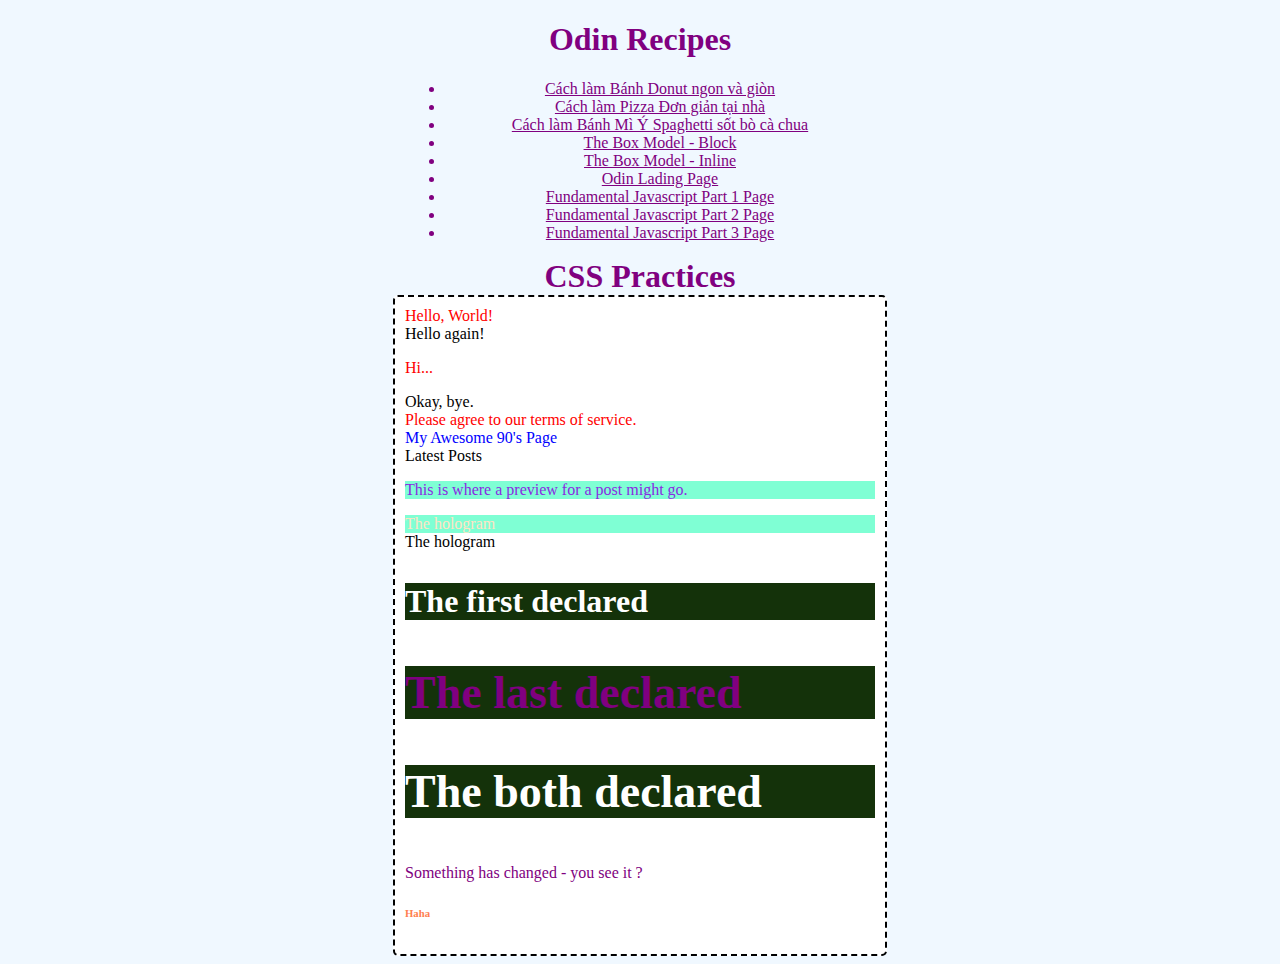
<file: index.html>
<!DOCTYPE html>
<!--[if lt IE 7]>      <html class="no-js lt-ie9 lt-ie8 lt-ie7"> <![endif]-->
<!--[if IE 7]>         <html class="no-js lt-ie9 lt-ie8"> <![endif]-->
<!--[if IE 8]>         <html class="no-js lt-ie9"> <![endif]-->
<!--[if gt IE 8]>      <html class="no-js"> <!--<![endif]-->
<html>
  <head>
    <meta charset="utf-8" />
    <meta http-equiv="X-UA-Compatible" content="IE=edge" />
    <title></title>
    <meta name="description" content="" />
    <meta name="viewport" content="width=device-width, initial-scale=1" />
    <link rel="stylesheet" href="index-page.css" />
    <link rel="icon" type="image/png" href="/favicon_io/favicon-16x16.png" />
  </head>
  <!-- Universal Selector: Below is every thing that universal selector affect -->
  <body class="body">
    <div id="page-link">
      <h1>Odin Recipes</h1>
      <ul>
        <li>
          <a href="./recipes-odin-foundations/Donut/Donut.html"
            >Cách làm Bánh Donut ngon và giòn</a
          >
        </li>
        <li>
          <a href="./recipes-odin-foundations/Pizza/Pizza.html"
            target="_blank">Cách làm Pizza Đơn giản tại nhà</a
          >
        </li>
        <li>
          <a href="./recipes-odin-foundations/Spaghetti/Spaghetti.html"
          target="_blank">Cách làm Bánh Mì Ý Spaghetti sốt bò cà chua</a
          >
        </li>
        <li >
          <a  href="./the-box-model/box-model-block.html" target="_blank">
            The Box Model - Block
          </a>
          <li>
            <a href="./the-box-model/box-model-inline.html" target="_blank">
              The Box Model - Inline
            </a>
        </li>
        <li>
          <a href="./landing-page/landing-page.html" target="_blank">
            Odin Lading Page
          </a>
        </li>
        <li>
          <a href="javascript-foundations/FDM1.html" target="_blank">
            Fundamental Javascript Part 1 Page
          </a>
        </li>
        <li>
          <a href="javascript-foundations/FDM2.html" target="_blank">
            Fundamental Javascript Part 2 Page
          </a>
        </li>
        <li>
          <a href="javascript-foundations/FDM3.html" target="_blank">
            Fundamental Javascript Part 3 Page
          </a>
        </li>
      </ul>
    </div>

    <h1 class="header-text">CSS Practices</h1>
    <div id="css-practice">
      <!-- Type Selector -->
      <div class="alert-text">Hello, World!</div>
      <div>Hello again!</div>
      <p class="alert-text">Hi...</p>
      <div>Okay, bye.</div>
      <!-- Class Selectors -->
      <div class="alert-text">Please agree to our terms of service.</div>
      <!-- ID Selectors -->
      <div class="alpha" id="title">My Awesome 90's Page</div>

      <!-- Chaining selector: Let’s say we had the following HTML: -->
      <div>
        <div class="subsection header">Latest Posts</div>

        <!-- We have two elements with the subsection class 
          that have some sort of unique styles,
          but what if we only want to apply a separate rule to the element that also has header as a second class? 
          Well, we could chain both the class selectors together in our CSS like so: (Open Css file) -->

        <!-- This can also be used to chain a class and an ID, as shown below: -->
        <p class="subsection" id="preview">
          This is where a preview for a post might go.
        </p>
      </div>

      <!-- Descendant Combinator -->
      <div class="ancestor">
        <div class="child">
          <div class="contents">The hologram</div>
        </div>
      </div>

      <div class="contents">The hologram</div>

      <!-- Order Matters -->
      <p class="first_declared">The first declared</p>
      <p class="last_declared">The last declared</p>
      <p class="first_declared last_declared">The both declared</p>
      <p>Something has changed - you see it ?</p>

      <!-- Properties to Get Started With -->
      <h6>Haha</h6>
    </div>
  </body>
</html>
</file>
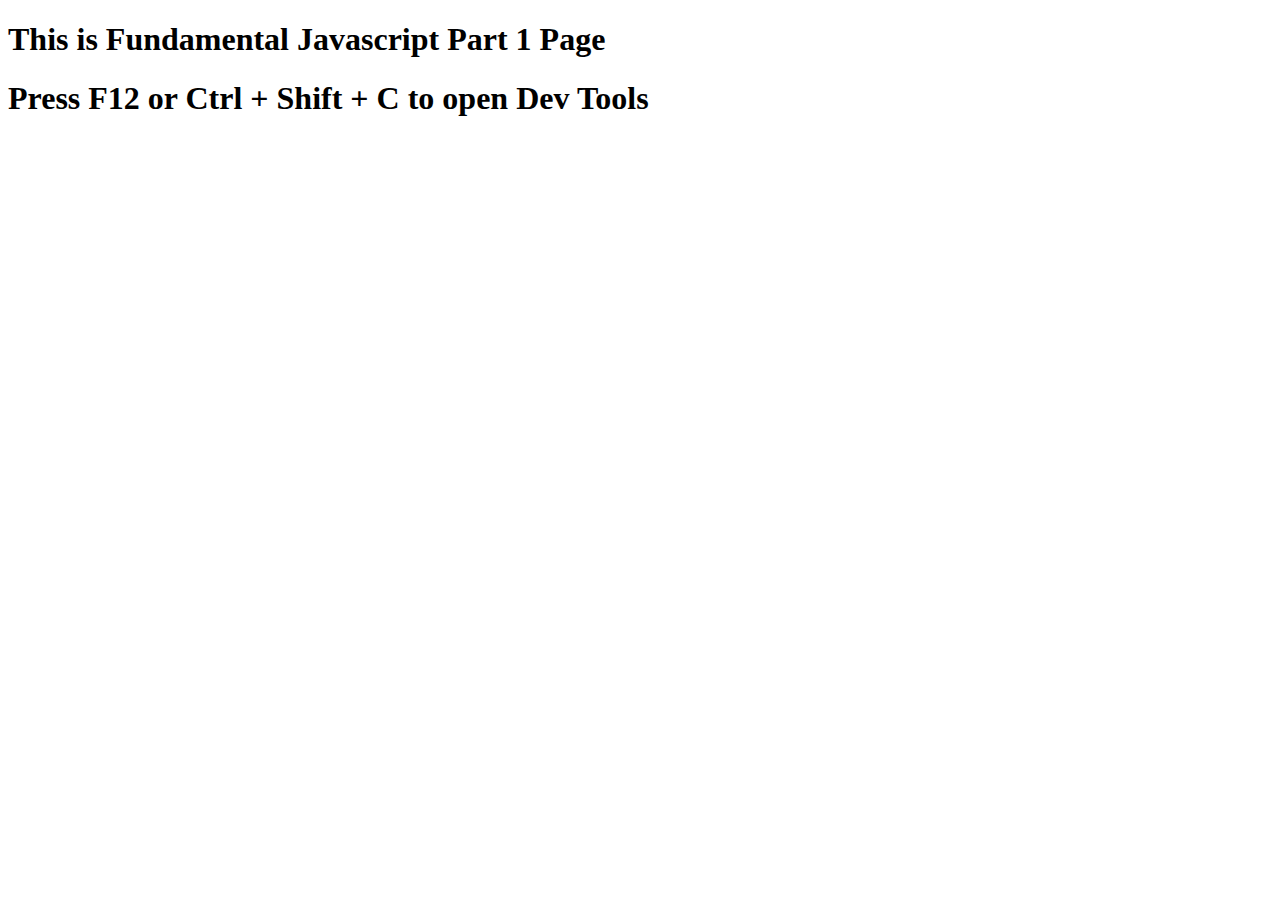
<file: javascript-foundations/FDM1.html>
<!DOCTYPE html>
<html>
    <head>
        <meta charset="utf-8">
        <meta http-equiv="X-UA-Compatible" content="IE=edge">
        <title>FDM1</title>
        <meta name="description" content="">
        <meta name="viewport" content="width=device-width, initial-scale=1">
        <link rel="stylesheet" href="">
    </head>
    <body>
        <!--[if lt IE 7]>
            <p class="browsehappy">You are using an <strong>outdated</strong> browser. Please <a href="#">upgrade your browser</a> to improve your experience.</p>
        <![endif]-->
        <h1>This is Fundamental Javascript Part 1 Page</h1>
        <h1>Press F12 or Ctrl + Shift + C to open Dev Tools</h1>
        <script src="FDM1/FDM1.js"></script>
    </body>
</html>
</file>
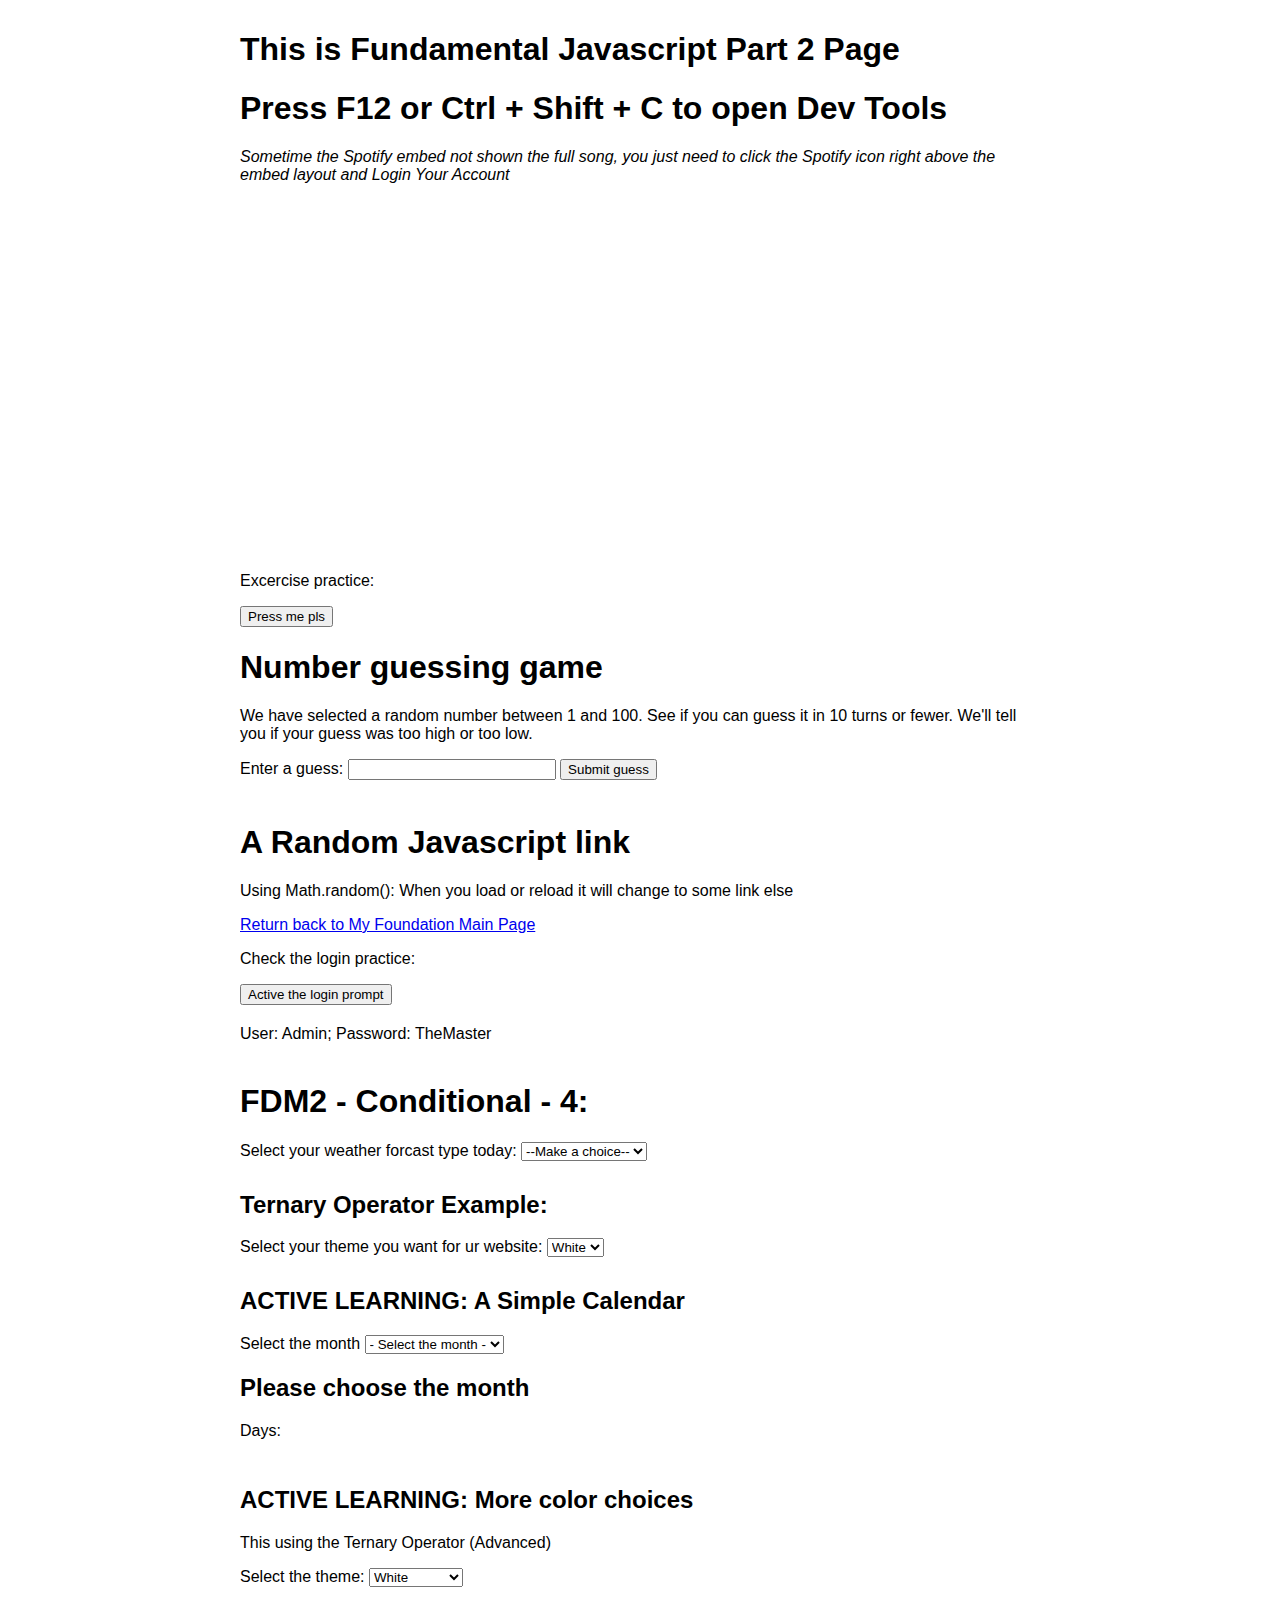
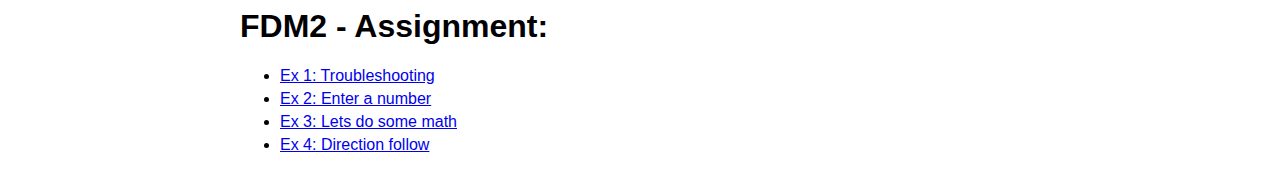
<file: javascript-foundations/FDM2.html>
<!DOCTYPE html>
<html>

<head>
    <meta charset="utf-8" />
    <meta http-equiv="X-UA-Compatible" content="IE=edge" />
    <title>FDM2</title>
    <meta name="viewport" content="width=device-width, initial-scale=1" />
    <link rel="stylesheet" type="text/css" media="screen" href="stylefdm2.css" />
    <link rel="apple-touch-icon" sizes="180x180" href="/favicon_io/apple-touch-icon.png" />
    <link rel="icon" type="image/png" sizes="32x32" href="/favicon_io/favicon-32x32.png" />
    <link rel="icon" type="image/png" sizes="16x16" href="/favicon_io/favicon-16x16.png" />
    <link rel="manifest" href="/favicon_io/site.webmanifest" />
    <style>
        html {
          font-family: sans-serif;
        }
  
        body {
          width: 75%;
          max-width: 800px;
          min-width: 480px;
          margin: 0 auto;
        }
        
        .form input[type="number"] {
          width: 200px;
        }
  
        .lastResult {
          color: white;
          padding: 3px;
        }
    </style>
</head>

<body>
    <h1>This is Fundamental Javascript Part 2 Page</h1>
    <h1>Press F12 or Ctrl + Shift + C to open Dev Tools</h1>

  <!-- An Embed Spotify Album Code -->
    <p style="font-style: italic;">
      Sometime the Spotify embed not shown the full song, you just need to click the 
      Spotify icon right above the embed layout and Login Your Account
    </p>
    <iframe style="border-radius:12px" 
    src="https://open.spotify.com/embed/playlist/0i7pEn21h55XSS7yrkUS4E?utm_source=generator" 
    width="100%" height="352" 
    frameBorder="0" 
    allowfullscreen="" 
    allow="autoplay; clipboard-write; encrypted-media; fullscreen; picture-in-picture" 
    loading="lazy">
    </iframe>
        <!-- The embed Javascript Code behind this iframe of Spotify
        can become a breakpoint if I set XHR/fetch Breakpoints -->
  <!--  -->

    <p>Excercise practice: </p>

    <button class="odd">Press me pls</button>
    <div id="greeting"></div>

    <script async defer>
        const button = document.querySelector('.odd');

        function greet() {
            const name = prompt("What is your name ?");
            const greeting = document.querySelector("#greeting");
            greeting.textContent = `Hello ${name}, 
            it's very nice to see you!`;
        }

        button.addEventListener('click', greet);
    </script>

<h1>Number guessing game</h1>

<p>We have selected a random number between 1 and 100. See if you can guess it in 10 turns or fewer. We'll tell you if your guess was too high or too low.</p>

<div class="form">
  <label for="guessField">Enter a guess: </label>
  <input type="number" min="1" max="100" required id="guessField" class="guessField">
  <input type="submit" value="Submit guess" class="guessSubmit">
</div>

<div class="resultParas">
  <p class="guesses"></p>
  <p class="lastResult"></p>
  <p class="lowOrHi"></p>
</div>

<script async defer>
  let randomNumber = Math.floor(Math.random() * 100) + 1;
  const guesses = document.querySelector('.guesses');
  const lastResult = document.querySelector('.lastResult');
  const lowOrHi = document.querySelector('.lowOrHi');
  const guessSubmit = document.querySelector('.guessSubmit');
  const guessField = document.querySelector('.guessField');
  let guessCount = 1;
  let resetButton;

  function checkGuess() {
    const userGuess = Number(guessField.value);
    if (guessCount === 1) {
      guesses.textContent = 'Previous guesses: ';
    }

    guesses.textContent += userGuess + ' ';

    if (userGuess === randomNumber) {
      lastResult.textContent = 'Congratulations! You got it right!';
      lastResult.style.backgroundColor = 'green';
      lowOrHi.textContent = '';
      setGameOver();
    } else if (guessCount === 10) {
      lastResult.textContent = '!!!GAME OVER!!!';
      lowOrHi.textContent = '';
      setGameOver();
    } else {
      lastResult.textContent = 'Wrong!';
      lastResult.style.backgroundColor = 'red';
      if(userGuess < randomNumber) {
        lowOrHi.textContent = 'Last guess was too low!' ;
      } else if(userGuess > randomNumber) {
        lowOrHi.textContent = 'Last guess was too high!';
      }
    }

    guessCount++;
    guessField.value = '';
    guessField.focus();
  }

  guessSubmit.addEventListener('click', checkGuess);

  function setGameOver() {
    guessField.disabled = true;
    guessSubmit.disabled = true;
    resetButton = document.createElement('button');
    resetButton.textContent = 'Start new game';
    document.body.appendChild(resetButton);
    resetButton.addEventListener('click', resetGame);
  }

  function resetGame() {
    guessCount = 1;
    const resetParas = document.querySelectorAll('.resultParas p');
    for (const resetPara of resetParas) {
      resetPara.textContent = '';
    }

    resetButton.parentNode.removeChild(resetButton);
    guessField.disabled = false;
    guessSubmit.disabled = false;
    guessField.value = '';
    guessField.focus();
    lastResult.style.backgroundColor = 'white';
    randomNumber = Math.floor(Math.random() * 100) + 1;
  }
</script>

<h1> A Random Javascript link</h1>
<p>Using Math.random(): When you load or reload it will change to some link else</p>

<p id="demo"></p>
<script async defer>
  if(Math.random() < 0.5) {
    text = `<a href="https://www.facebook.com/thaison.purpleguy">Visit my Facebook profile</a>`
  } else {
    text = `<a href="http://127.0.0.1:5501/">Return back to My Foundation Main Page</a>`
  }

  document.getElementById("demo").innerHTML = text;
</script>

<p>Check the login practice: </p>
<button class="active-the-login-prompt" style="display: block; margin-bottom: 20px;">Active the login prompt</button>
<p>User: Admin; Password: TheMaster</p>
<script async defer>
  // const buttonLoginPrompt = document.querySelector('.active-the-login-prompt');
  // function loginPrompt() {
  // const promptVariable = prompt(`Who's there ?`);
  //   if(promptVariable == "Admin") {
  //       console.log(promptVariable); 
  //       const password = prompt(`Password ?`);
  //       if(password == "TheMaster") {
  //           console.log("Welcome!");
  //       } else if(password == "" || password == undefined) {
  //           console.log("Canceled");
  //       } else {
  //           console.log("Wrong password");
  //       }
  //   } else if(promptVariable == "" || promptVariable == undefined) {
  //       console.log("Canceled");
  //   } else {
  //       console.log("I don't know you");
  // }};
//buttonLoginPrompt.addEventListener('click', loginPrompt);
</script>

<!-- Example of else if in conditional statements -->
<h1 style="margin-top: 40px;">FDM2 - Conditional - 4:</h1>
<label for="weather">Select your weather forcast type today: </label>

<select id="weather-choice">
<option value="None">--Make a choice--</option>
<option value="sunny">Sunny</option>
<option value="rainy">Rainy</option>
<option value="snowing">Snowing</option>
<option value="overcast">Overcast</option>
</select>

<p class="label"></p>

<!-- Ternary Operator Example -->
<h2 style="margin-top: 30px;">Ternary Operator Example:</h2>
<label for=theme">Select your theme you want for ur website: </label>

<select id="theme-choice">
  <option value="white">White</option>
  <option value="black">Black</option>
</select>

<p class="website-theme"></p>
<!-- End example -->

<!-- ACTIVE LEARNING: A Simple Calendar -->
<!-- Recode the example for better reviewing -->

<h2 style="margin-top: 30px">ACTIVE LEARNING: A Simple Calendar</h2>
<label for="month-selector">Select the month</label>

<!-- variable 1 -->
<select id="month-selector">
  <option value="Select the month">- Select the month -</option>
  <option value="January">January</option>
  <option value="Feburary">Feburary</option>
  <option value="March">March</option>
  <option value="April">April</option>
  <option value="May">May</option>
  <option value="June">June</option>
  <option value="July">July</option>
  <option value="August">August</option>
  <option value="September">September</option>
  <option value="October">October</option>
  <option value="November">November</option>
  <option value="December">December</option>
</select>

<!-- variable 2 -->
<h2 id="month-name"></h2>

<p id="text">Days:</p>

<!-- variable 3 -->
<ul id="list-days"></ul>
<!-- End html recode example -->

<!-- ACTIVE LEARNING: More color choices -->
<h2 style="margin-top: 30px;">ACTIVE LEARNING: More color choices</h2>
<p>This using the Ternary Operator (Advanced)</p>
<label for="theme-choice-2">Select the theme: </label>
<select id="theme-selector">
  <option value="white">White</option>
  <option value="black">Black</option>
  <option value="purple">Purple</option>
  <option value="yellow">Yellow</option>
  <option value="psychedelic">Psychedelic</option>
</select>

<h1>FDM2 - Assignment:</h1>
<ul>
  <li>
    <a 
    href="https://replit.com/@thorgan376/troubleshooting" 
    style="display: block; margin-bottom: 5px;" 
    target="_blank">
      Ex 1: Troubleshooting
    </a>
  </li>
  <li>
    <a 
    href="https://replit.com/@thorgan376/Exercise-2-Enter-a-number" 
    style="display: block; margin-bottom: 5px;" 
    target="_blank">
      Ex 2: Enter a number
    </a>
  </li>
  <li>
    <a 
    href="https://replit.com/@thorgan376/Exercise-3-Lets-do-some-math" 
    style="display: block; margin-bottom: 5px;" 
    target="_blank">
      Ex 3: Lets do some math
    </a>
  </li>
  <li>
    <a 
    href="https://replit.com/@thorgan376/Exercise-4-Direction-follow" 
    style="display: block; margin-bottom: 5px;" 
    target="_blank">
      Ex 4: Direction follow
    </a>
  </li>
</ul>
    <script src="FDM2-conditionals/FDM2-strings.js"></script>
    <script src="FDM2-conditionals/FDM2-conditionals-1-comparison.js"></script>
    <script src="FDM2-conditionals/FDM2-conditionals-2-if-else-elseif.js"></script>
    <script src="FDM2-conditionals/FDM2-conditionals-2-switch.js"></script>
    <script src="FDM2-conditionals/FDM2-conditionals-3-logical-operators.js"></script>
    <script src="FDM2-conditionals/FDM2-conditionals-4-concept-and-example-website.js"></script>
    <script src="FDM2-conditionals/FDM2-conditionals-5-cover-some-basic-concept.js"></script>
    <script src="FDM2-conditionals/FDM2-conditionals-6-switch-concept.js"></script>
</body>

</html>
</file>
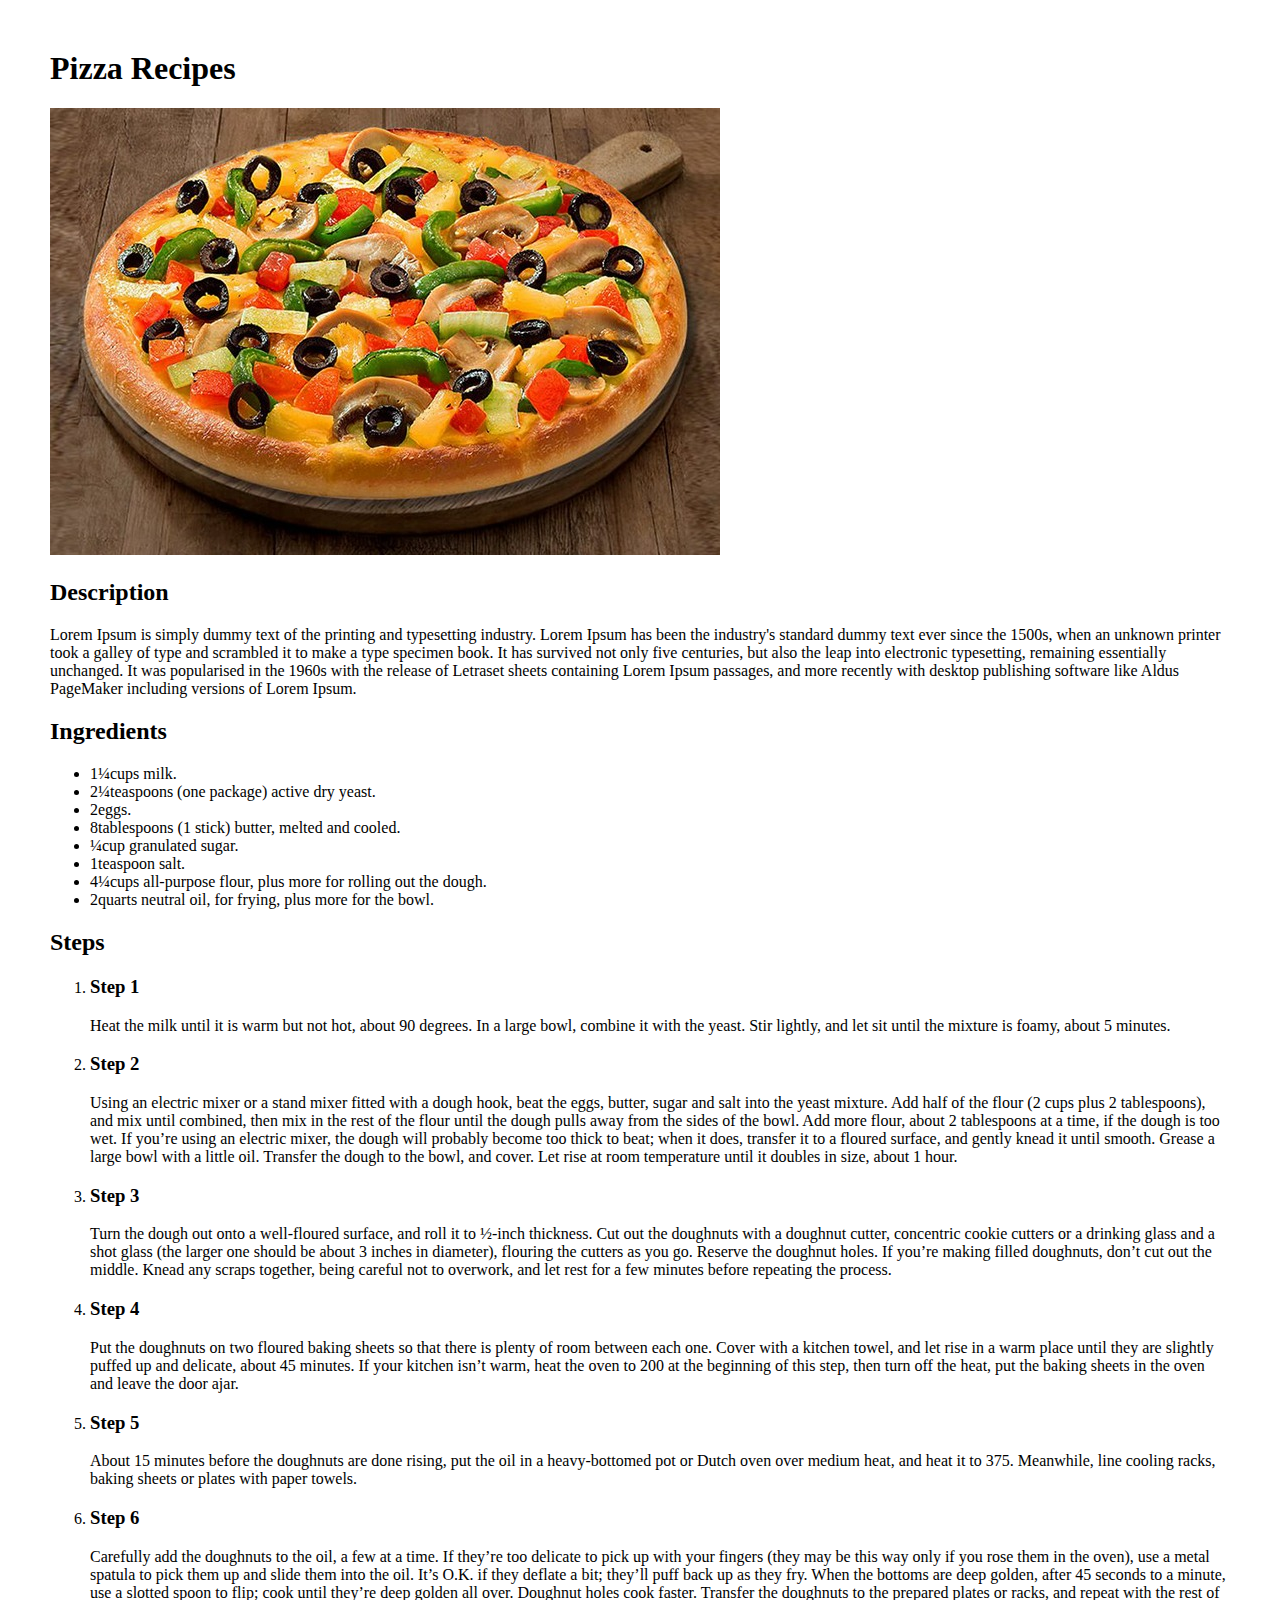
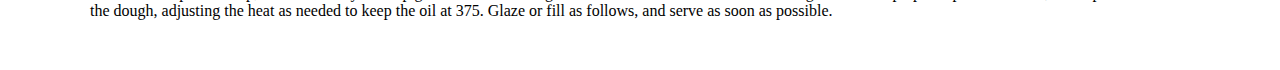
<file: recipes/Pizza.html>
<!DOCTYPE html>
<!--[if lt IE 7]>      <html class="no-js lt-ie9 lt-ie8 lt-ie7"> <![endif]-->
<!--[if IE 7]>         <html class="no-js lt-ie9 lt-ie8"> <![endif]-->
<!--[if IE 8]>         <html class="no-js lt-ie9"> <![endif]-->
<!--[if gt IE 8]>      <html class="no-js"> <!--<![endif]-->
<html>
    <head>
        <meta charset="utf-8">
        <meta http-equiv="X-UA-Compatible" content="IE=edge">
        <title></title>
        <meta name="description" content="">
        <meta name="viewport" content="width=device-width, initial-scale=1">
        <link rel="stylesheet" href="">
    </head>
    <body style="height: 100%; width: fit-content; margin: 50px;">
        <h1>Pizza Recipes</h1>
        <img src="../resources/pizza.jpg" alt="Pizza Ớt Chuông Nấm- Hình ảnh mang tính chất minh họa">

        <h2>Description</h2>
        <p>Lorem Ipsum is simply dummy text of the 
            printing and typesetting industry. Lorem 
            Ipsum has been the industry's standard 
            dummy text ever since the 1500s, when an 
            unknown printer took a galley of type and 
            scrambled it to make a type specimen book. 
            It has survived not only five centuries, 
            but also the leap into electronic 
            typesetting, remaining essentially 
            unchanged. It was popularised in the 1960s 
            with the release of Letraset sheets containing 
            Lorem Ipsum passages, and more recently with 
            desktop publishing software like Aldus 
            PageMaker including versions of Lorem Ipsum.</p>

        <h2>Ingredients</h2>
            <ul>
                <li>1¼cups milk.    
                <li>2¼teaspoons (one package) active dry yeast.</li>
                <li>2eggs.</li>
                <li>8tablespoons (1 stick) butter, melted and cooled.</li>
                <li>¼cup granulated sugar.</li>
                <li>1teaspoon salt.</li>
                <li>4¼cups all-purpose flour, plus more for rolling out the dough.</li>
                <li>2quarts neutral oil, for frying, plus more for the bowl.</li></li>
            </ul>
        
        <h2>Steps</h2>
        <ol>
            <li>
                <h3>Step 1</h3>
                <p>Heat the milk until it is warm but not hot, about 90 degrees. In a large bowl, combine it with the yeast. Stir lightly, and let sit until the mixture is foamy, about 5 minutes.</p>
            </li>
            <li>
                <h3>Step 2</h3>
                <p>Using an electric mixer or a stand mixer fitted with a dough hook, beat the eggs, butter, sugar and salt into the yeast mixture. Add half of the flour (2 cups plus 2 tablespoons), and mix until combined, then mix in the rest of the flour until the dough pulls away from the sides of the bowl. Add more flour, about 2 tablespoons at a time, if the dough is too wet. If you’re using an electric mixer, the dough will probably become too thick to beat; when it does, transfer it to a floured surface, and gently knead it until smooth. Grease a large bowl with a little oil. Transfer the dough to the bowl, and cover. Let rise at room temperature until it doubles in size, about 1 hour.</p>
            </li>
            <li>
                <h3>Step 3</h3>
                <p>Turn the dough out onto a well-floured surface, and roll it to ½-inch thickness. Cut out the doughnuts with a doughnut cutter, concentric cookie cutters or a drinking glass and a shot glass (the larger one should be about 3 inches in diameter), flouring the cutters as you go. Reserve the doughnut holes. If you’re making filled doughnuts, don’t cut out the middle. Knead any scraps together, being careful not to overwork, and let rest for a few minutes before repeating the process.</p>
            </li>
            <li>
                <h3>Step 4</h3>
                <p>Put the doughnuts on two floured baking sheets so that there is plenty of room between each one. Cover with a kitchen towel, and let rise in a warm place until they are slightly puffed up and delicate, about 45 minutes. If your kitchen isn’t warm, heat the oven to 200 at the beginning of this step, then turn off the heat, put the baking sheets in the oven and leave the door ajar.</p>
            </li>
            <li>
                <h3>Step 5</h3>
                <p>About 15 minutes before the doughnuts are done rising, put the oil in a heavy-bottomed pot or Dutch oven over medium heat, and heat it to 375. Meanwhile, line cooling racks, baking sheets or plates with paper towels.</p>
            </li>
            <li>
                <h3>Step 6</h3>
                <p>Carefully add the doughnuts to the oil, a few at a time. If they’re too delicate to pick up with your fingers (they may be this way only if you rose them in the oven), use a metal spatula to pick them up and slide them into the oil. It’s O.K. if they deflate a bit; they’ll puff back up as they fry. When the bottoms are deep golden, after 45 seconds to a minute, use a slotted spoon to flip; cook until they’re deep golden all over. Doughnut holes cook faster. Transfer the doughnuts to the prepared plates or racks, and repeat with the rest of the dough, adjusting the heat as needed to keep the oil at 375. Glaze or fill as follows, and serve as soon as possible.</p>
            </li>
        </ol>
        <script src="" async defer></script>
    </body>
</html>
</file>
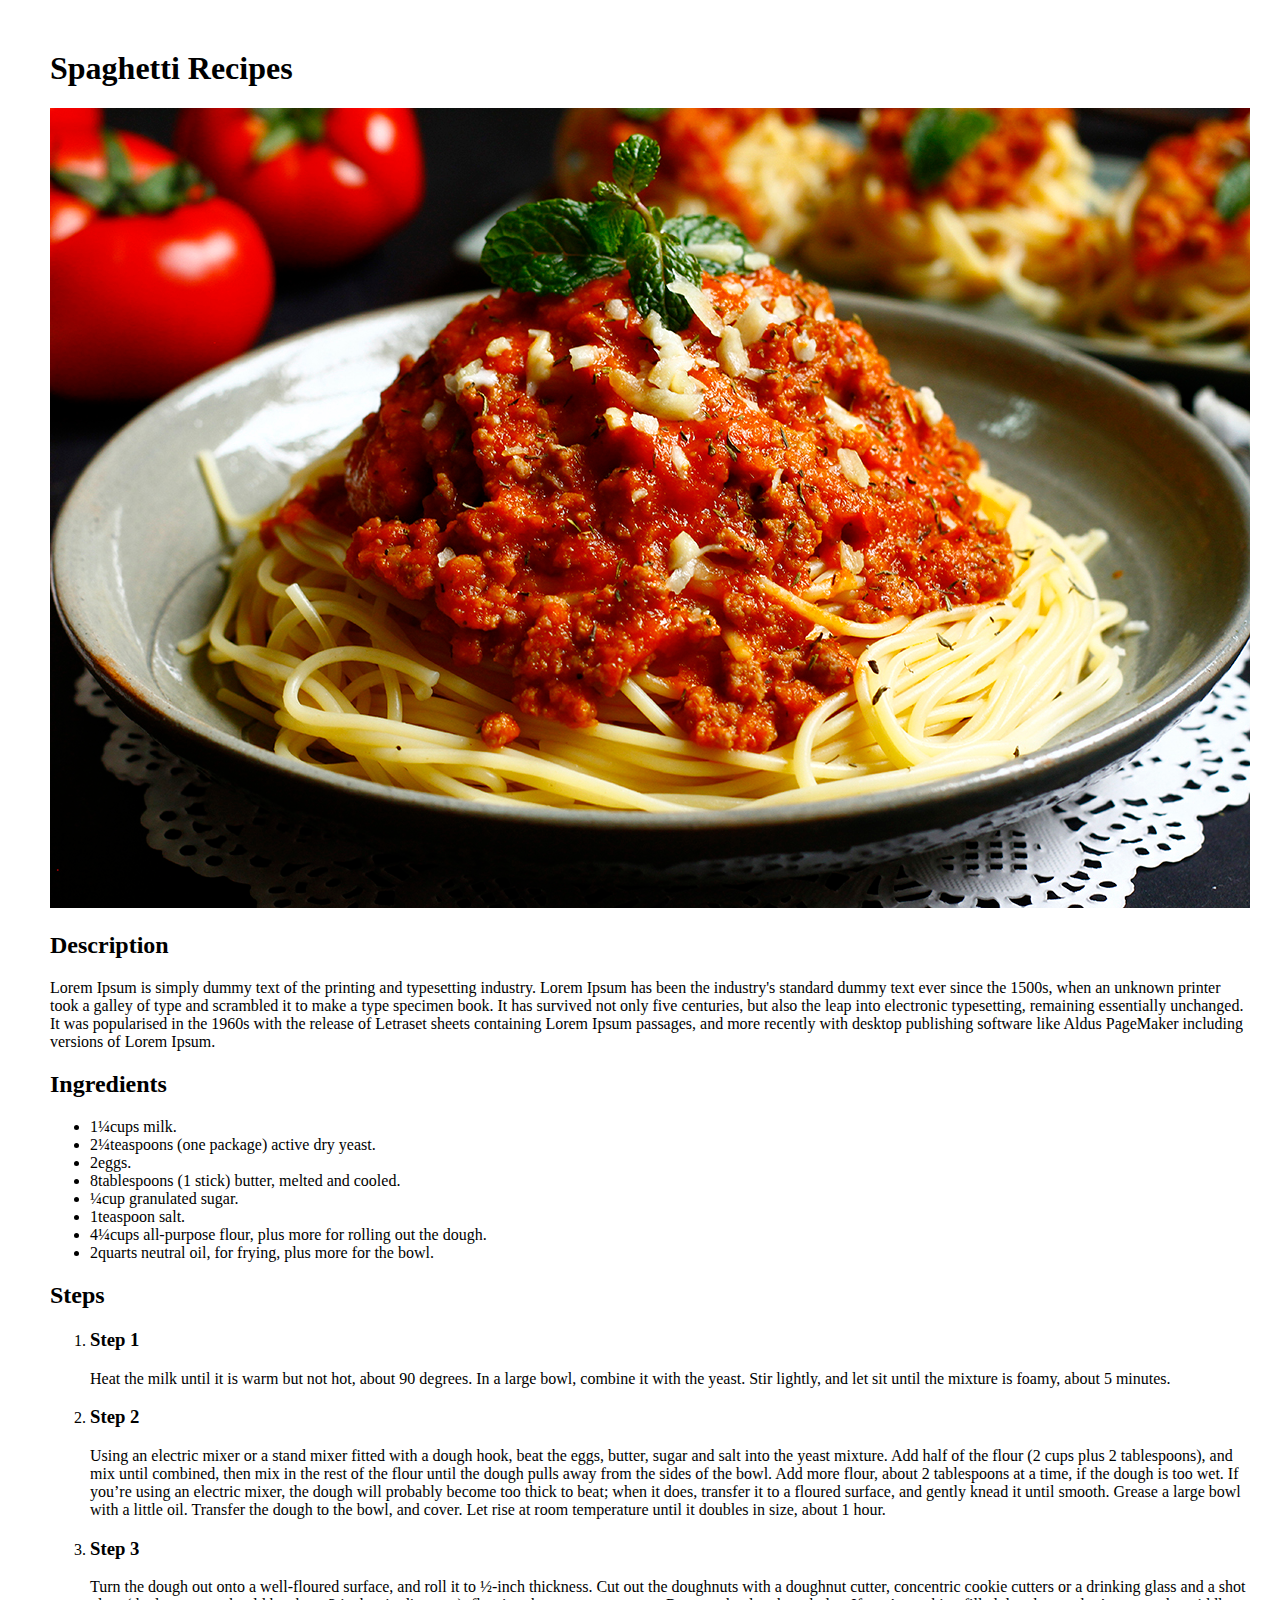
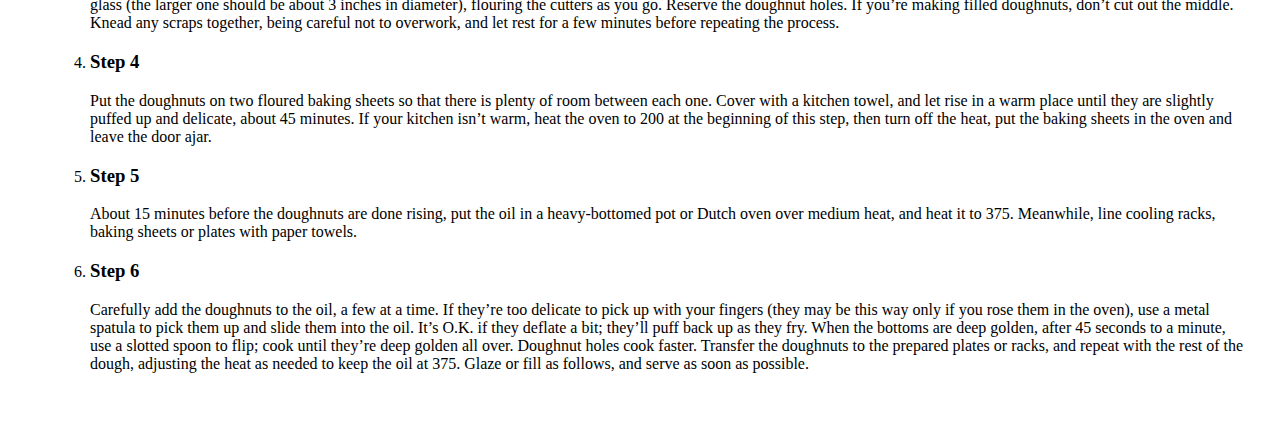
<file: recipes/Spaghetti.html>
<!DOCTYPE html>
<!--[if lt IE 7]>      <html class="no-js lt-ie9 lt-ie8 lt-ie7"> <![endif]-->
<!--[if IE 7]>         <html class="no-js lt-ie9 lt-ie8"> <![endif]-->
<!--[if IE 8]>         <html class="no-js lt-ie9"> <![endif]-->
<!--[if gt IE 8]>      <html class="no-js"> <!--<![endif]-->
<html>
    <head>
        <meta charset="utf-8">
        <meta http-equiv="X-UA-Compatible" content="IE=edge">
        <title></title>
        <meta name="description" content="">
        <meta name="viewport" content="width=device-width, initial-scale=1">
        <link rel="stylesheet" href="">
    </head>
    <body style="height: 100%; width: fit-content; margin: 50px;">
        <h1>Spaghetti Recipes</h1>
        <img src="../resources/spaghetti.jpg" alt="Mì Ý sốt bò cà chua- Hình ảnh mang tính chất minh họa">

        <h2>Description</h2>
        <p>Lorem Ipsum is simply dummy text of the 
            printing and typesetting industry. Lorem 
            Ipsum has been the industry's standard 
            dummy text ever since the 1500s, when an 
            unknown printer took a galley of type and 
            scrambled it to make a type specimen book. 
            It has survived not only five centuries, 
            but also the leap into electronic 
            typesetting, remaining essentially 
            unchanged. It was popularised in the 1960s 
            with the release of Letraset sheets containing 
            Lorem Ipsum passages, and more recently with 
            desktop publishing software like Aldus 
            PageMaker including versions of Lorem Ipsum.</p>

        <h2>Ingredients</h2>
            <ul>
                <li>1¼cups milk.    
                <li>2¼teaspoons (one package) active dry yeast.</li>
                <li>2eggs.</li>
                <li>8tablespoons (1 stick) butter, melted and cooled.</li>
                <li>¼cup granulated sugar.</li>
                <li>1teaspoon salt.</li>
                <li>4¼cups all-purpose flour, plus more for rolling out the dough.</li>
                <li>2quarts neutral oil, for frying, plus more for the bowl.</li></li>
            </ul>
        
        <h2>Steps</h2>
        <ol>
            <li>
                <h3>Step 1</h3>
                <p>Heat the milk until it is warm but not hot, about 90 degrees. In a large bowl, combine it with the yeast. Stir lightly, and let sit until the mixture is foamy, about 5 minutes.</p>
            </li>
            <li>
                <h3>Step 2</h3>
                <p>Using an electric mixer or a stand mixer fitted with a dough hook, beat the eggs, butter, sugar and salt into the yeast mixture. Add half of the flour (2 cups plus 2 tablespoons), and mix until combined, then mix in the rest of the flour until the dough pulls away from the sides of the bowl. Add more flour, about 2 tablespoons at a time, if the dough is too wet. If you’re using an electric mixer, the dough will probably become too thick to beat; when it does, transfer it to a floured surface, and gently knead it until smooth. Grease a large bowl with a little oil. Transfer the dough to the bowl, and cover. Let rise at room temperature until it doubles in size, about 1 hour.</p>
            </li>
            <li>
                <h3>Step 3</h3>
                <p>Turn the dough out onto a well-floured surface, and roll it to ½-inch thickness. Cut out the doughnuts with a doughnut cutter, concentric cookie cutters or a drinking glass and a shot glass (the larger one should be about 3 inches in diameter), flouring the cutters as you go. Reserve the doughnut holes. If you’re making filled doughnuts, don’t cut out the middle. Knead any scraps together, being careful not to overwork, and let rest for a few minutes before repeating the process.</p>
            </li>
            <li>
                <h3>Step 4</h3>
                <p>Put the doughnuts on two floured baking sheets so that there is plenty of room between each one. Cover with a kitchen towel, and let rise in a warm place until they are slightly puffed up and delicate, about 45 minutes. If your kitchen isn’t warm, heat the oven to 200 at the beginning of this step, then turn off the heat, put the baking sheets in the oven and leave the door ajar.</p>
            </li>
            <li>
                <h3>Step 5</h3>
                <p>About 15 minutes before the doughnuts are done rising, put the oil in a heavy-bottomed pot or Dutch oven over medium heat, and heat it to 375. Meanwhile, line cooling racks, baking sheets or plates with paper towels.</p>
            </li>
            <li>
                <h3>Step 6</h3>
                <p>Carefully add the doughnuts to the oil, a few at a time. If they’re too delicate to pick up with your fingers (they may be this way only if you rose them in the oven), use a metal spatula to pick them up and slide them into the oil. It’s O.K. if they deflate a bit; they’ll puff back up as they fry. When the bottoms are deep golden, after 45 seconds to a minute, use a slotted spoon to flip; cook until they’re deep golden all over. Doughnut holes cook faster. Transfer the doughnuts to the prepared plates or racks, and repeat with the rest of the dough, adjusting the heat as needed to keep the oil at 375. Glaze or fill as follows, and serve as soon as possible.</p>
            </li>
        </ol>
        <script src="" async defer></script>
    </body>
</html>
</file>
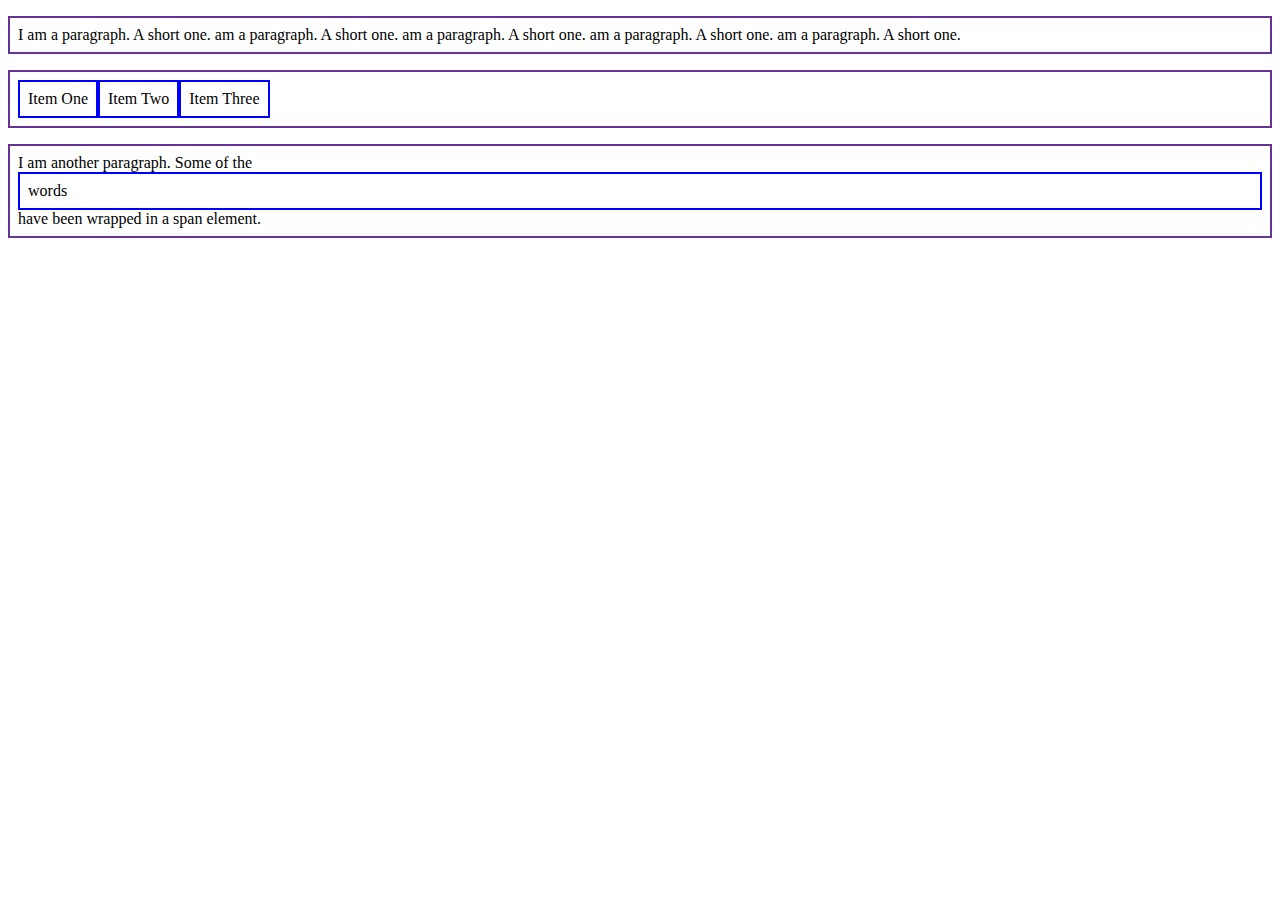
<file: the-box-model/box-model-block.html>
<!DOCTYPE html>
<html>
  <head>
    <meta charset="utf-8" />
    <meta http-equiv="X-UA-Compatible" content="IE=edge" />
    <title></title>
    <meta name="description" content="" />
    <meta name="viewport" content="width=device-width, initial-scale=1" />
    <link rel="stylesheet" href="box-css-block.css" />
  </head>
  <body>
    <!-- The example below has three different HTML elements, all of which have an outer display type of block.

    A paragraph with a border added in CSS. The browser renders this as a block box. 
    The paragraph starts on a new line and extends the entire available width.

    A list, which is laid out using display: flex. 
    This establishes flex layout for the children of the container, which are flex items. 
    The list itself is a block box and — like the paragraph — expands 
    to the full container width and breaks onto a new line.

    A block-level paragraph, inside which are two <span> elements. 
    These elements would normally be inline, however, 
    one of the elements has a class of "block" which gets set to display: block.
 -->
    <p>
      I am a paragraph. A short one. am a paragraph. A short one. am a
      paragraph. A short one. am a paragraph. A short one. am a paragraph. A
      short one.
    </p>
    <ul>
      <li>Item One</li>
      <li>Item Two</li>
      <li>Item Three</li>
    </ul>
    <p>
      I am another paragraph. Some of the <span class="block">words</span> have
      been wrapped in a <span>span element</span>.
    </p>
  </body>
</html>
</file>
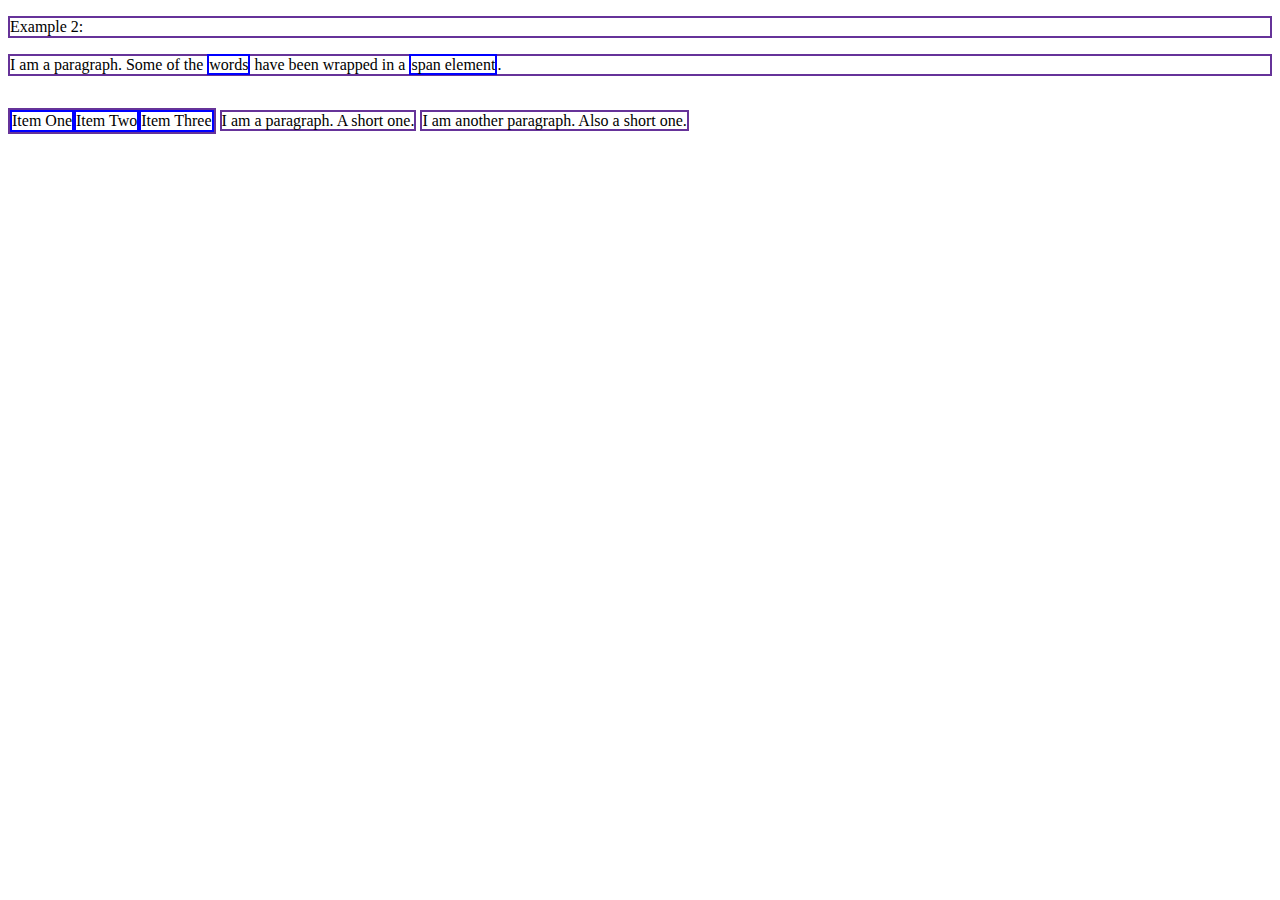
<file: the-box-model/box-model-inline.html>
<!DOCTYPE html>
<html>
  <head>
    <meta charset="utf-8" />
    <meta http-equiv="X-UA-Compatible" content="IE=edge" />
    <title></title>
    <meta name="description" content="" />
    <meta name="viewport" content="width=device-width, initial-scale=1" />
    <link rel="stylesheet" href="box-css-inline.css" />
  </head>
  <body>
    <!-- In the next example, we can see how inline elements behave.

    The <span> elements in the first paragraph are inline by default 
    and so do not force line breaks.

    The <ul> element that is set to display: inline-flex creates an inline box 
    containing some flex items.

    The two paragraphs are both set to display: inline. 
    The inline flex container and paragraphs all run together on one line 
    rather than breaking onto new lines (as they would do if they were displaying as block-level elements).

    To toggle between the display modes, you can change display: inline to display: block or display: inline-flex to display: flex. -->

    <p>Example 2:</p>
    <p>
      I am a paragraph. Some of the
      <span>words</span> have been wrapped in a <span>span element</span>.
    </p>
    <ul>
      <li>Item One</li>
      <li>Item Two</li>
      <li>Item Three</li>
    </ul>
    <p class="inline">I am a paragraph. A short one.</p>
    <p class="inline">I am another paragraph. Also a short one.</p>
  </body>
</html>
</file>
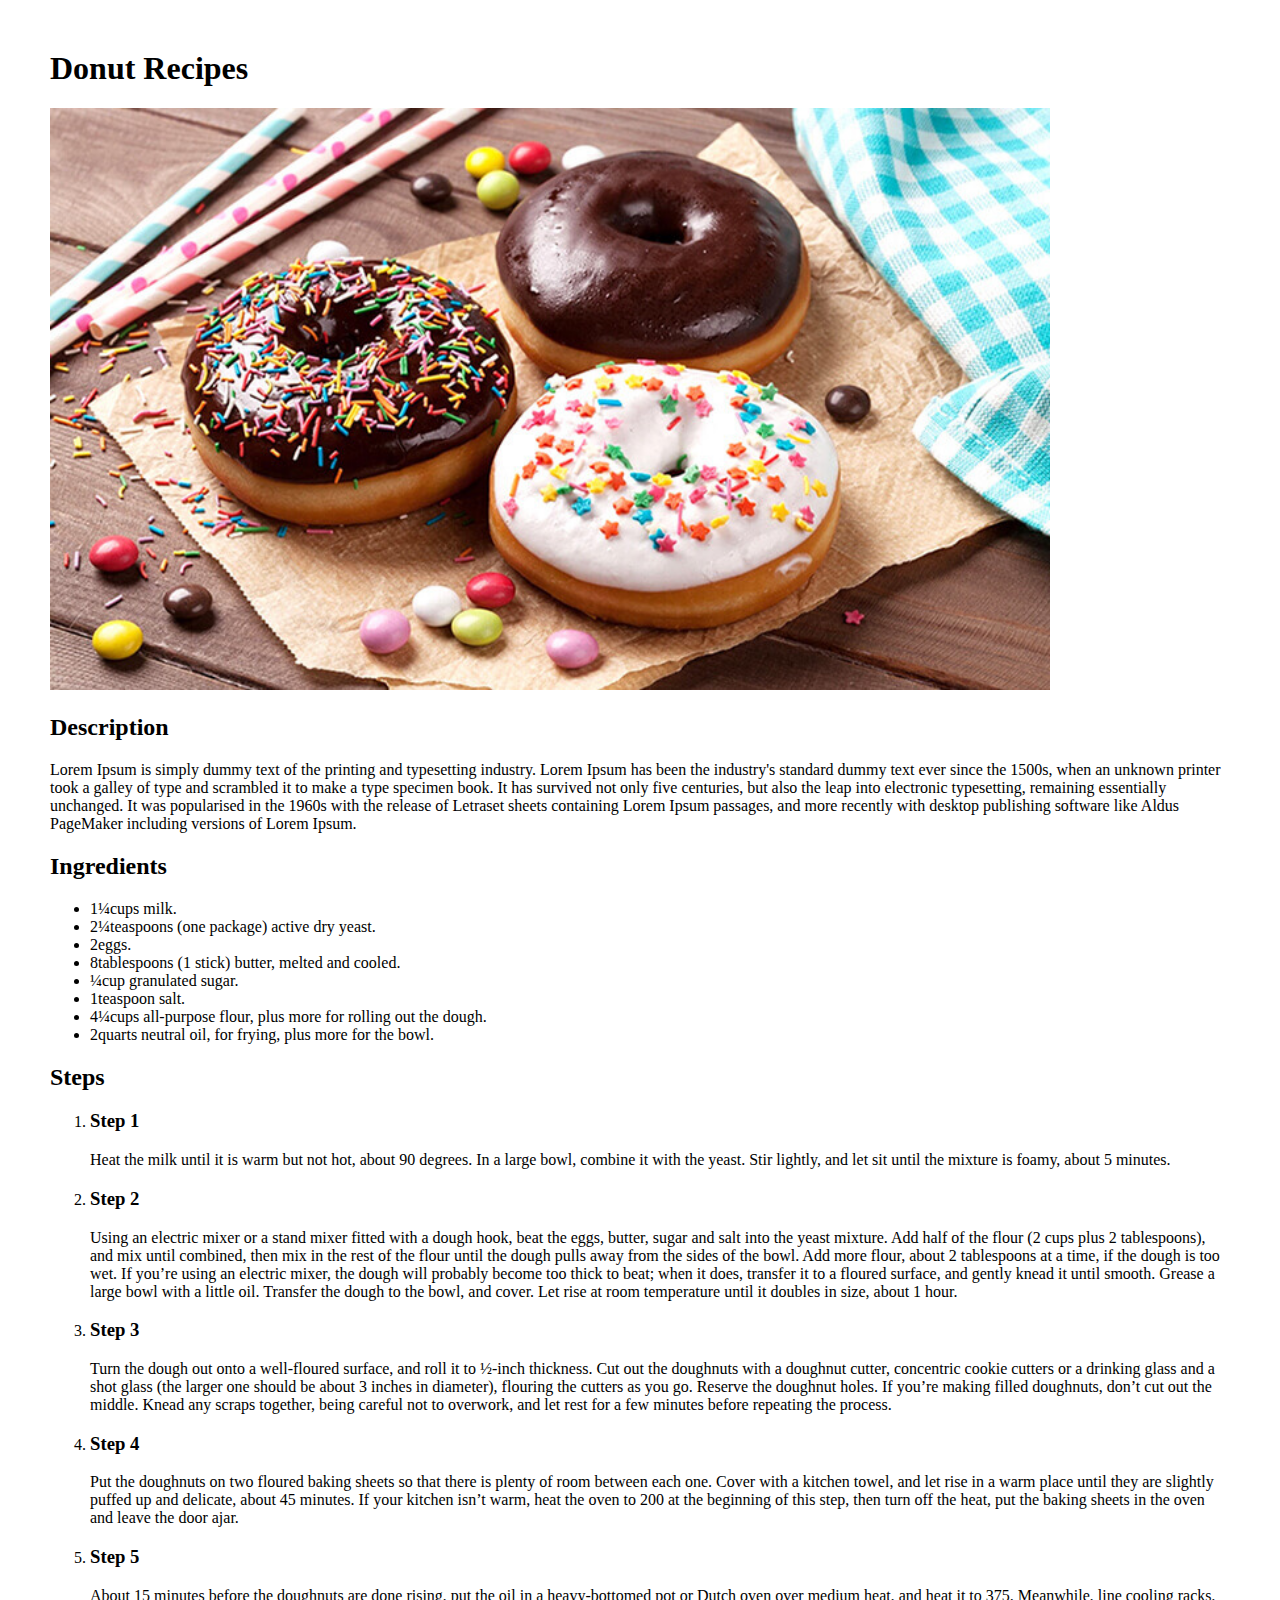
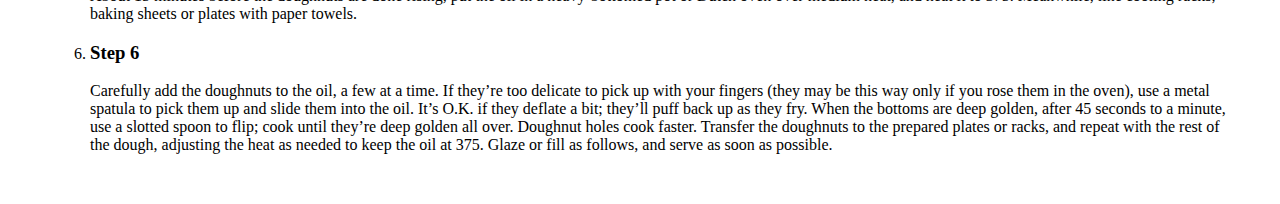
<file: recipes-odin-foundations/Donut/Donut.html>
<!DOCTYPE html>
<!--[if lt IE 7]>      <html class="no-js lt-ie9 lt-ie8 lt-ie7"> <![endif]-->
<!--[if IE 7]>         <html class="no-js lt-ie9 lt-ie8"> <![endif]-->
<!--[if IE 8]>         <html class="no-js lt-ie9"> <![endif]-->
<!--[if gt IE 8]>      <html class="no-js"> <!--<![endif]-->
<html>
    <head>
        <meta charset="utf-8">
        <meta http-equiv="X-UA-Compatible" content="IE=edge">
        <title></title>
        <meta name="description" content="">
        <meta name="viewport" content="width=device-width, initial-scale=1">
        <link rel="stylesheet" href="donut-page.css">
    </head>
    <body style="height: 100%; width: fit-content; margin: 50px;">
        <h1>Donut Recipes</h1>
        <img src="../resources/donut.jpg" alt="Bánh Donut - Hình ảnh mang tính chất minh họa">

        <h2>Description</h2>
        <p>Lorem Ipsum is simply dummy text of the 
            printing and typesetting industry. Lorem 
            Ipsum has been the industry's standard 
            dummy text ever since the 1500s, when an 
            unknown printer took a galley of type and 
            scrambled it to make a type specimen book. 
            It has survived not only five centuries, 
            but also the leap into electronic 
            typesetting, remaining essentially 
            unchanged. It was popularised in the 1960s 
            with the release of Letraset sheets containing 
            Lorem Ipsum passages, and more recently with 
            desktop publishing software like Aldus 
            PageMaker including versions of Lorem Ipsum.</p>

        <h2>Ingredients</h2>
            <ul>
                <li>1¼cups milk.    
                <li>2¼teaspoons (one package) active dry yeast.</li>
                <li>2eggs.</li>
                <li>8tablespoons (1 stick) butter, melted and cooled.</li>
                <li>¼cup granulated sugar.</li>
                <li>1teaspoon salt.</li>
                <li>4¼cups all-purpose flour, plus more for rolling out the dough.</li>
                <li>2quarts neutral oil, for frying, plus more for the bowl.</li></li>
            </ul>
        
        <h2>Steps</h2>
        <ol>
            <li>
                <h3>Step 1</h3>
                <p>Heat the milk until it is warm but not hot, about 90 degrees. In a large bowl, combine it with the yeast. Stir lightly, and let sit until the mixture is foamy, about 5 minutes.</p>
            </li>
            <li>
                <h3>Step 2</h3>
                <p>Using an electric mixer or a stand mixer fitted with a dough hook, beat the eggs, butter, sugar and salt into the yeast mixture. Add half of the flour (2 cups plus 2 tablespoons), and mix until combined, then mix in the rest of the flour until the dough pulls away from the sides of the bowl. Add more flour, about 2 tablespoons at a time, if the dough is too wet. If you’re using an electric mixer, the dough will probably become too thick to beat; when it does, transfer it to a floured surface, and gently knead it until smooth. Grease a large bowl with a little oil. Transfer the dough to the bowl, and cover. Let rise at room temperature until it doubles in size, about 1 hour.</p>
            </li>
            <li>
                <h3>Step 3</h3>
                <p>Turn the dough out onto a well-floured surface, and roll it to ½-inch thickness. Cut out the doughnuts with a doughnut cutter, concentric cookie cutters or a drinking glass and a shot glass (the larger one should be about 3 inches in diameter), flouring the cutters as you go. Reserve the doughnut holes. If you’re making filled doughnuts, don’t cut out the middle. Knead any scraps together, being careful not to overwork, and let rest for a few minutes before repeating the process.</p>
            </li>
            <li>
                <h3>Step 4</h3>
                <p>Put the doughnuts on two floured baking sheets so that there is plenty of room between each one. Cover with a kitchen towel, and let rise in a warm place until they are slightly puffed up and delicate, about 45 minutes. If your kitchen isn’t warm, heat the oven to 200 at the beginning of this step, then turn off the heat, put the baking sheets in the oven and leave the door ajar.</p>
            </li>
            <li>
                <h3>Step 5</h3>
                <p>About 15 minutes before the doughnuts are done rising, put the oil in a heavy-bottomed pot or Dutch oven over medium heat, and heat it to 375. Meanwhile, line cooling racks, baking sheets or plates with paper towels.</p>
            </li>
            <li>
                <h3>Step 6</h3>
                <p>Carefully add the doughnuts to the oil, a few at a time. If they’re too delicate to pick up with your fingers (they may be this way only if you rose them in the oven), use a metal spatula to pick them up and slide them into the oil. It’s O.K. if they deflate a bit; they’ll puff back up as they fry. When the bottoms are deep golden, after 45 seconds to a minute, use a slotted spoon to flip; cook until they’re deep golden all over. Doughnut holes cook faster. Transfer the doughnuts to the prepared plates or racks, and repeat with the rest of the dough, adjusting the heat as needed to keep the oil at 375. Glaze or fill as follows, and serve as soon as possible.</p>
            </li>
        </ol>
        <script src="" async defer></script>
    </body>
</html>
</file>
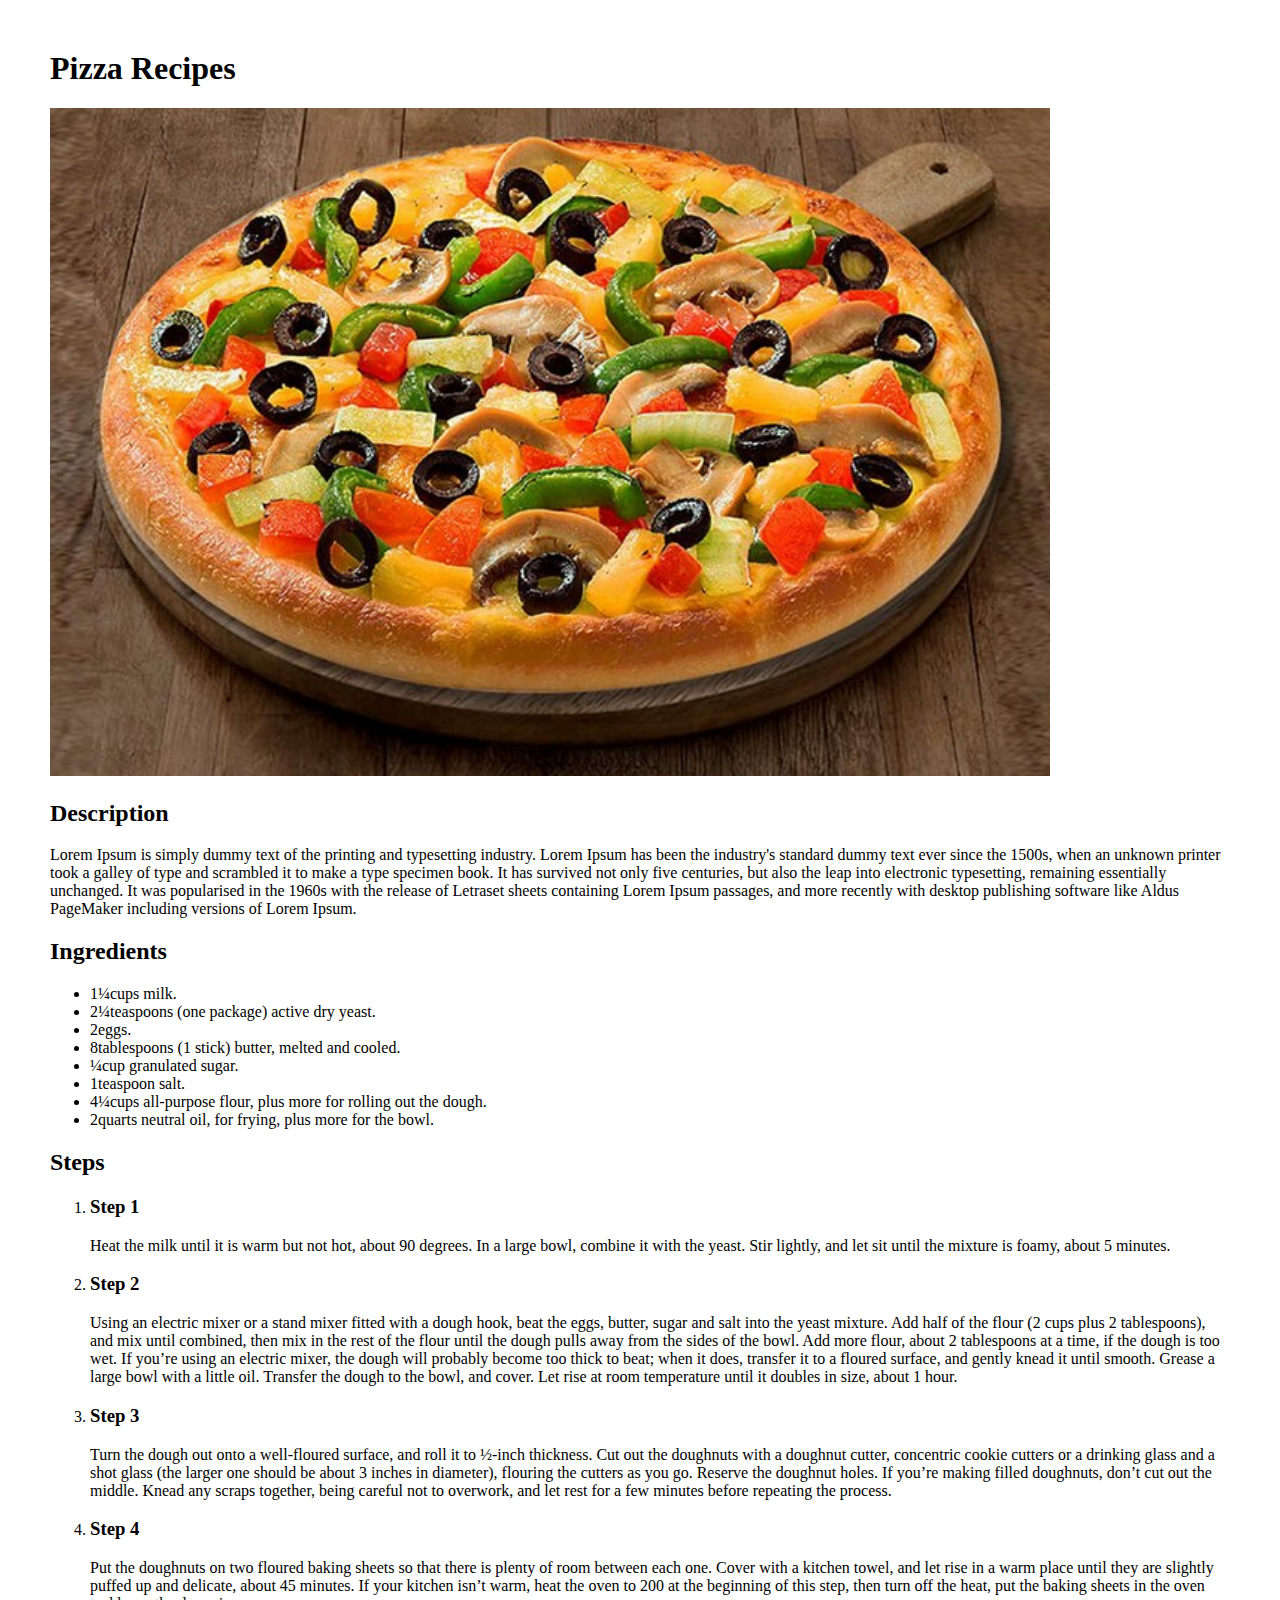
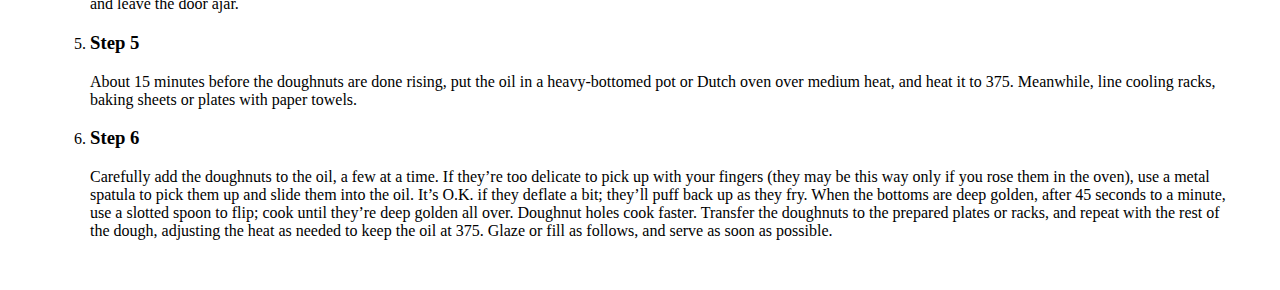
<file: recipes-odin-foundations/Pizza/Pizza.html>
<!DOCTYPE html>
<!--[if lt IE 7]>      <html class="no-js lt-ie9 lt-ie8 lt-ie7"> <![endif]-->
<!--[if IE 7]>         <html class="no-js lt-ie9 lt-ie8"> <![endif]-->
<!--[if IE 8]>         <html class="no-js lt-ie9"> <![endif]-->
<!--[if gt IE 8]>      <html class="no-js"> <!--<![endif]-->
<html>
    <head>
        <meta charset="utf-8">
        <meta http-equiv="X-UA-Compatible" content="IE=edge">
        <title></title>
        <meta name="description" content="">
        <meta name="viewport" content="width=device-width, initial-scale=1">
        <link rel="stylesheet" href="pizza-page.css">
    </head>
    <body style="height: 100%; width: fit-content; margin: 50px;">
        <h1>Pizza Recipes</h1>
        <img src="../resources/pizza.jpg" alt="Pizza Ớt Chuông Nấm- Hình ảnh mang tính chất minh họa">

        <h2>Description</h2>
        <p>Lorem Ipsum is simply dummy text of the 
            printing and typesetting industry. Lorem 
            Ipsum has been the industry's standard 
            dummy text ever since the 1500s, when an 
            unknown printer took a galley of type and 
            scrambled it to make a type specimen book. 
            It has survived not only five centuries, 
            but also the leap into electronic 
            typesetting, remaining essentially 
            unchanged. It was popularised in the 1960s 
            with the release of Letraset sheets containing 
            Lorem Ipsum passages, and more recently with 
            desktop publishing software like Aldus 
            PageMaker including versions of Lorem Ipsum.</p>

        <h2>Ingredients</h2>
            <ul>
                <li>1¼cups milk.    
                <li>2¼teaspoons (one package) active dry yeast.</li>
                <li>2eggs.</li>
                <li>8tablespoons (1 stick) butter, melted and cooled.</li>
                <li>¼cup granulated sugar.</li>
                <li>1teaspoon salt.</li>
                <li>4¼cups all-purpose flour, plus more for rolling out the dough.</li>
                <li>2quarts neutral oil, for frying, plus more for the bowl.</li></li>
            </ul>
        
        <h2>Steps</h2>
        <ol>
            <li>
                <h3>Step 1</h3>
                <p>Heat the milk until it is warm but not hot, about 90 degrees. In a large bowl, combine it with the yeast. Stir lightly, and let sit until the mixture is foamy, about 5 minutes.</p>
            </li>
            <li>
                <h3>Step 2</h3>
                <p>Using an electric mixer or a stand mixer fitted with a dough hook, beat the eggs, butter, sugar and salt into the yeast mixture. Add half of the flour (2 cups plus 2 tablespoons), and mix until combined, then mix in the rest of the flour until the dough pulls away from the sides of the bowl. Add more flour, about 2 tablespoons at a time, if the dough is too wet. If you’re using an electric mixer, the dough will probably become too thick to beat; when it does, transfer it to a floured surface, and gently knead it until smooth. Grease a large bowl with a little oil. Transfer the dough to the bowl, and cover. Let rise at room temperature until it doubles in size, about 1 hour.</p>
            </li>
            <li>
                <h3>Step 3</h3>
                <p>Turn the dough out onto a well-floured surface, and roll it to ½-inch thickness. Cut out the doughnuts with a doughnut cutter, concentric cookie cutters or a drinking glass and a shot glass (the larger one should be about 3 inches in diameter), flouring the cutters as you go. Reserve the doughnut holes. If you’re making filled doughnuts, don’t cut out the middle. Knead any scraps together, being careful not to overwork, and let rest for a few minutes before repeating the process.</p>
            </li>
            <li>
                <h3>Step 4</h3>
                <p>Put the doughnuts on two floured baking sheets so that there is plenty of room between each one. Cover with a kitchen towel, and let rise in a warm place until they are slightly puffed up and delicate, about 45 minutes. If your kitchen isn’t warm, heat the oven to 200 at the beginning of this step, then turn off the heat, put the baking sheets in the oven and leave the door ajar.</p>
            </li>
            <li>
                <h3>Step 5</h3>
                <p>About 15 minutes before the doughnuts are done rising, put the oil in a heavy-bottomed pot or Dutch oven over medium heat, and heat it to 375. Meanwhile, line cooling racks, baking sheets or plates with paper towels.</p>
            </li>
            <li>
                <h3>Step 6</h3>
                <p>Carefully add the doughnuts to the oil, a few at a time. If they’re too delicate to pick up with your fingers (they may be this way only if you rose them in the oven), use a metal spatula to pick them up and slide them into the oil. It’s O.K. if they deflate a bit; they’ll puff back up as they fry. When the bottoms are deep golden, after 45 seconds to a minute, use a slotted spoon to flip; cook until they’re deep golden all over. Doughnut holes cook faster. Transfer the doughnuts to the prepared plates or racks, and repeat with the rest of the dough, adjusting the heat as needed to keep the oil at 375. Glaze or fill as follows, and serve as soon as possible.</p>
            </li>
        </ol>
        <script src="" async defer></script>
    </body>
</html>
</file>
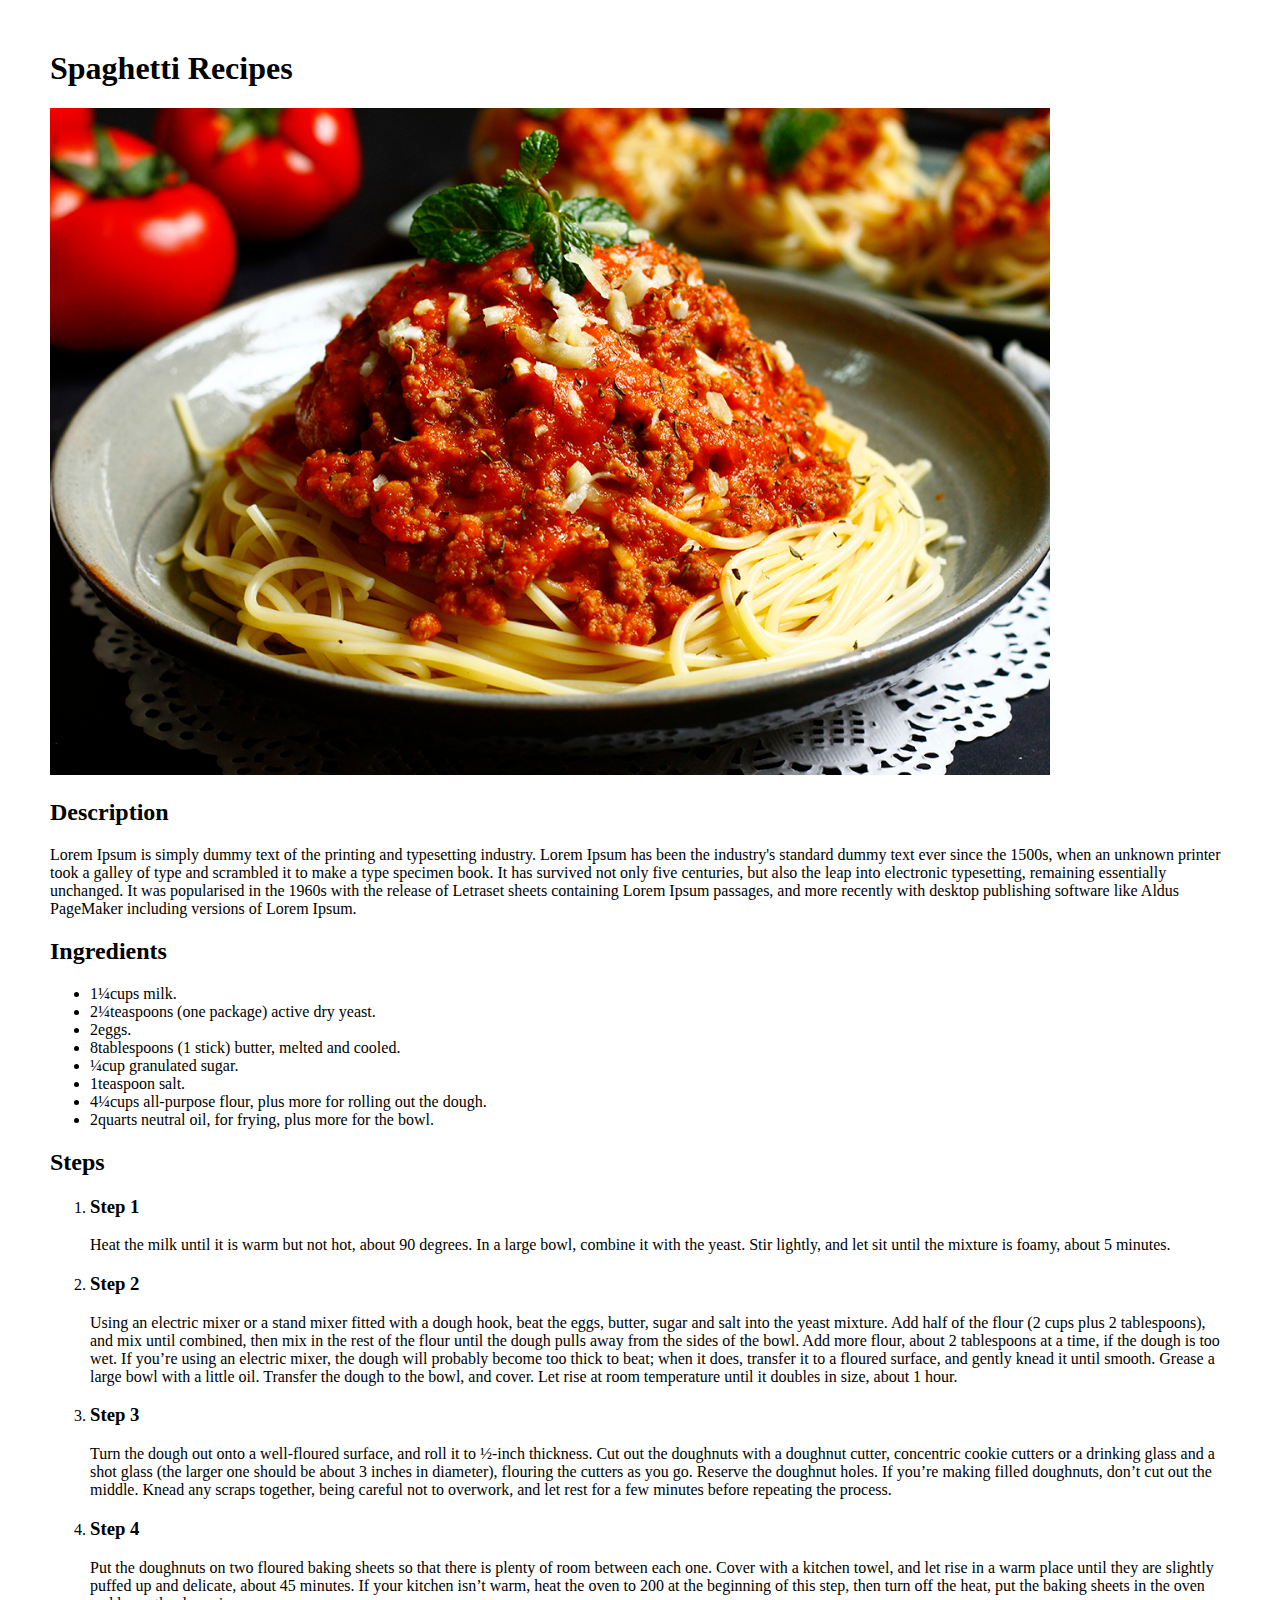
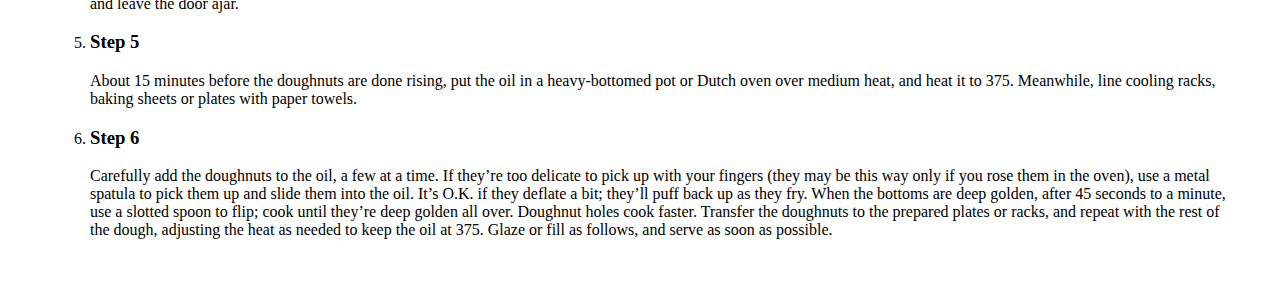
<file: recipes-odin-foundations/Spaghetti/Spaghetti.html>
<!DOCTYPE html>
<!--[if lt IE 7]>      <html class="no-js lt-ie9 lt-ie8 lt-ie7"> <![endif]-->
<!--[if IE 7]>         <html class="no-js lt-ie9 lt-ie8"> <![endif]-->
<!--[if IE 8]>         <html class="no-js lt-ie9"> <![endif]-->
<!--[if gt IE 8]>      <html class="no-js"> <!--<![endif]-->
<html>
    <head>
        <meta charset="utf-8">
        <meta http-equiv="X-UA-Compatible" content="IE=edge">
        <title></title>
        <meta name="description" content="">
        <meta name="viewport" content="width=device-width, initial-scale=1">
        <link rel="stylesheet" href="spaghetti-page.css">
    </head>
    <body style="height: 100%; width: fit-content; margin: 50px;">
        <h1>Spaghetti Recipes</h1>
        <img src="../resources/spaghetti.jpg" alt="Mì Ý sốt bò cà chua- Hình ảnh mang tính chất minh họa">

        <h2>Description</h2>
        <p>Lorem Ipsum is simply dummy text of the 
            printing and typesetting industry. Lorem 
            Ipsum has been the industry's standard 
            dummy text ever since the 1500s, when an 
            unknown printer took a galley of type and 
            scrambled it to make a type specimen book. 
            It has survived not only five centuries, 
            but also the leap into electronic 
            typesetting, remaining essentially 
            unchanged. It was popularised in the 1960s 
            with the release of Letraset sheets containing 
            Lorem Ipsum passages, and more recently with 
            desktop publishing software like Aldus 
            PageMaker including versions of Lorem Ipsum.</p>

        <h2>Ingredients</h2>
            <ul>
                <li>1¼cups milk.    
                <li>2¼teaspoons (one package) active dry yeast.</li>
                <li>2eggs.</li>
                <li>8tablespoons (1 stick) butter, melted and cooled.</li>
                <li>¼cup granulated sugar.</li>
                <li>1teaspoon salt.</li>
                <li>4¼cups all-purpose flour, plus more for rolling out the dough.</li>
                <li>2quarts neutral oil, for frying, plus more for the bowl.</li></li>
            </ul>
        
        <h2>Steps</h2>
        <ol>
            <li>
                <h3>Step 1</h3>
                <p>Heat the milk until it is warm but not hot, about 90 degrees. In a large bowl, combine it with the yeast. Stir lightly, and let sit until the mixture is foamy, about 5 minutes.</p>
            </li>
            <li>
                <h3>Step 2</h3>
                <p>Using an electric mixer or a stand mixer fitted with a dough hook, beat the eggs, butter, sugar and salt into the yeast mixture. Add half of the flour (2 cups plus 2 tablespoons), and mix until combined, then mix in the rest of the flour until the dough pulls away from the sides of the bowl. Add more flour, about 2 tablespoons at a time, if the dough is too wet. If you’re using an electric mixer, the dough will probably become too thick to beat; when it does, transfer it to a floured surface, and gently knead it until smooth. Grease a large bowl with a little oil. Transfer the dough to the bowl, and cover. Let rise at room temperature until it doubles in size, about 1 hour.</p>
            </li>
            <li>
                <h3>Step 3</h3>
                <p>Turn the dough out onto a well-floured surface, and roll it to ½-inch thickness. Cut out the doughnuts with a doughnut cutter, concentric cookie cutters or a drinking glass and a shot glass (the larger one should be about 3 inches in diameter), flouring the cutters as you go. Reserve the doughnut holes. If you’re making filled doughnuts, don’t cut out the middle. Knead any scraps together, being careful not to overwork, and let rest for a few minutes before repeating the process.</p>
            </li>
            <li>
                <h3>Step 4</h3>
                <p>Put the doughnuts on two floured baking sheets so that there is plenty of room between each one. Cover with a kitchen towel, and let rise in a warm place until they are slightly puffed up and delicate, about 45 minutes. If your kitchen isn’t warm, heat the oven to 200 at the beginning of this step, then turn off the heat, put the baking sheets in the oven and leave the door ajar.</p>
            </li>
            <li>
                <h3>Step 5</h3>
                <p>About 15 minutes before the doughnuts are done rising, put the oil in a heavy-bottomed pot or Dutch oven over medium heat, and heat it to 375. Meanwhile, line cooling racks, baking sheets or plates with paper towels.</p>
            </li>
            <li>
                <h3>Step 6</h3>
                <p>Carefully add the doughnuts to the oil, a few at a time. If they’re too delicate to pick up with your fingers (they may be this way only if you rose them in the oven), use a metal spatula to pick them up and slide them into the oil. It’s O.K. if they deflate a bit; they’ll puff back up as they fry. When the bottoms are deep golden, after 45 seconds to a minute, use a slotted spoon to flip; cook until they’re deep golden all over. Doughnut holes cook faster. Transfer the doughnuts to the prepared plates or racks, and repeat with the rest of the dough, adjusting the heat as needed to keep the oil at 375. Glaze or fill as follows, and serve as soon as possible.</p>
            </li>
        </ol>
        <script src="" async defer></script>
    </body>
</html>
</file>
<file: index-page.css>
/* Universal Selector
The universal selector will select elements of any type, hence the name “universal”,
and the syntax for it is a simple asterisk * . In the example below, every element would
have the color: purple; style applied to it. */
* {
  color: purple;
}

.body {
  background-color: aliceblue;
  color: black;
}

#page-link {
  margin: auto;
  width: 470px;
  text-align: center;
  background-color: aliceblue;
}

.header-text {
  margin: auto;
  width: 470px;
  text-align: center;
}

#css-practice {
  margin: 0px auto;
  border: 2px dashed black;
  border-radius: 5px;
  padding: 10px;
  width: 470px;
}
/* ------------------------------------------------------------------------------------------------ */
/* Type Selectors

A type selector (or element selector) 
will select all elements of the given 
element type, and the syntax is just 
the name of the element: */
div {
  color: black;
  background-color: white;
}
/* ------------------------------------------------------------------------------------------------ */
/* Class Selectors

Class selectors will select all elements 
with the given class, which is just an attribute
you place on an HTML element. Here’s how you add 
a class to an HTML tag and select it in CSS: */

/* Classes aren’t required to be specific to a particular element,
 so you can use the same class on as many elements as you want. */
/* You can also add multiple classes to a single element as a space-separated list,
 such as class="alert-text severe-alert" */
.alert-text {
  color: red;
}
/* ------------------------------------------------------------------------------------------------ */
/* ID Selectors

ID selectors are similar to class selectors. 
They select an element with the given ID, which is another attribute you place on an HTML element. 
The major difference between classes and IDs is that an element can only have one ID. 
It cannot be repeated on a single page and should not contain any whitespace: */

#title {
  color: blue;
}
/* Chỉ nên dùng attribute ID cho element trong trường hợp cần thiết sparingly 
Như là taking advantage of specificity or having links redirect to a section on the current page */

.alpha {
  background-color: white;
}
/* ------------------------------------------------------------------------------------------------ */
/* The Grouping Selector

What if we have two groups of elements
that share some of their style declarations? */

.read {
  color: white;
  background-color: black;
  /* several unique declarations */
}

.unread {
  color: white;
  background-color: black;
  /* several unique declarations */
}

/* Both our .read and .unread selectors 
share the color: white; and background-color: black; declarations, 
ut otherwise have several of their own unique declarations. 
To cut down on the repetition, we can group these two selectors together as a comma-separated list: */
.read,
.unread {
  color: white;
  background-color: black;
}

.read {
  text-decoration: underline;
  /* several unique declarations */
}

.unread {
  text-decoration: overline;
  /* several unique declarations */
}

/* Both of the examples above (with and without grouping) 
will have the same result, but the second example 
reduces the repetition of declarations and makes it easier
to edit either the color or background-color for both classes at once.
*/
/* ------------------------------------------------------------------------------------------------ */

/* Chaining Selectors

Another way to use selectors is to chain them 
as a list without any separation. */
/* chaining classes */
.subsection.header {
  color: black;
  background-color: white;
}
/* What .subsection.header does is it selects any element that has
BOTH the subsection and header classes. Notice how 
there isn’t any space between the .subsection and .header class selectors. 
This syntax basically works for chaining any combination of selectors,
except for chaining more than one type selector like div, p or h1,... */

/* chaining classes with id */
.subsection#preview {
  color: blueviolet;
  background-color: aquamarine;
}
/* In general, you can’t chain more than one type selector
 since an element can’t be two different types at once. 
 For example, chaining two type selectors like div and p would give us the selector divp, 
 which wouldn’t work since the selector would try to find a literal <divp> element, which doesn’t exist. */

/* ------------------------------------------------------------------------------------------------ */
/* Descendant Combinator */
/* Combinators allow us to combine multiple selectors differently than either grouping or chaining them,
as they show a relationship between the selectors. There are four types of combinators in total,
but for right now we’re going to only show you the descendant combinator,
which is represented in CSS by a single space between selectors.
A descendant combinator will only cause elements that match the last selector to be selected
if they also have an ancestor (parent, grandparent, etc) that matches the previous selector. */

/* So something like .ancestor .child would select an element with the class child 
if it has an ancestor with the class ancestor. Another way to think of 
it is child will only be selected if it is nested inside of ancestor, no matter how deep.*/
.ancestor .child .contents {
  background-color: aquamarine;
  color: bisque;
}
/* There’s really no limit to how many combinators you can add to a rule, so .one
 .two .three .four would be totally valid. This would just select an element that
  has a class of four if it has an ancestor with a class of three, 
  and if that ancestor has its own ancestor with a class of two, and so on. 
  You generally want to avoid trying to select elements that need this level 
  of nesting, though, as it can get pretty confusing and long, and it can cause 
  issues when it comes to specificity. */

/* ------------------------------------------------------------------------------------------------ */
/* Order Matters */
/* When two selectors have the same level of specificity, the rule 
that is defined last has the most precedence; 
that is, the last rule overrides any rules before it.  
Take a look at the following example:*/

.first_declared,
.last_declared {
  background-color: rgb(20, 50, 10);
  font-weight: 800;
}
.first_declared {
  color: white;
  font-size: 32px;
}

.last_declared {
  font-size: 46px;
  font-weight: 800;
}
/* In the above example, the selector last_declared would override 
the first_declared selector. Any html element with BOTH OF THOSE CLASSES
Example <div class="first_declared last_declared"></div> 
would have the styles defined in .last_declared instead of .first_declared.*/

/* ------------------------------------------------------------------------------------------------ */
/* Properties to Get Started With */
/* Color and Background-Color */

/* Both of these properties can accept one of several kinds of values.
 A common one is a keyword, such as an actual color name like red 
 or the transparent keyword. They also accept HEX, RGB, and HSL values, 
 which you may be familiar with if you’ve ever used a photoshop program 
 or a site where you could customize your profile colors. */
h6 {
  color: #9990ff;
}
/* Trong trường hợp này thì cái viết sau sẽ là cái được tác dụng 
 - biến thành màu đỏ
 Vì theo quy tắc Order Matter, cái sau sẽ overide cái trước */
h6 {
  color: red;
}
h6 {
  color: rgb(20, 50, 10);
}
h6 {
  color: coral;
}

/* Take a quick look at CSS Legal Color Values:
 https://www.w3schools.com/cssref/css_colors_legal.php
 to see how you can
 adjust the opacity of these colors by adding an alpha value. */

/* font-family */
/* font-size */
/* font-weight */
/* text-align */

/* Image Height and Width */
/* By default, an <img> element’s height and width values 
will be the same as the actual image file’s height and width. 
If you wanted to adjust the size of the image without 
causing it to lose its proportions, you would use a value of “auto” 
for the height property and adjust the width value: */
img {
  width: 200px;
  height: 300px;
}
/* It’s best to include both of these properties for <img> elements,
 even if you don’t plan on adjusting the values from the image file’s original
 ones. When these values aren’t included, if an image takes longer to load
 than the rest of the page contents, the image won’t take up any space 
 on the page at first, but will suddenly cause a drastic shift of the 
 other page contents once it does load in. Explicitly stating 
 a height and width prevents this from happening, as space will 
 be “reserved” on the page and will just appear as a blank space 
 until the image loads. */

/* Adding CSS to HTML:
 - External CSS: Seperate CSS File
 - Internal CSS: Place inside html file, in 
 <head>
  <style>
    div {
      ....
    } the same as the external method
  </style>
 </head>
 - Inline CSS: ( Not recommended ) Place inside directly to HTML Elements:
 + style attribute
  */
</file>
<file: javascript-foundations/stylefdm2.css>
/* Recode the example for better reviewing */
ul#list-days{
  display: flex;
  flex-wrap: wrap;
  margin-top: 0px;
  padding-left: 0px;
}

li#listItem {
  display: flex;
  align-items: center;
  justify-content: center;
  background-color: #4a2db6;;
  margin: 1px;
  color: white;
  list-style: none;
  width: 23%;
  height: 30px;
}
</file>
<file: the-box-model/box-css-block.css>
p, 
ul {
  border: 2px solid rebeccapurple;
  padding: .5em;
}

.block,
li {
  border: 2px solid blue;
  padding: .5em;
}

ul {
  display: flex;
  list-style: none;
}

.block {
  display: block;
}
</file>
<file: the-box-model/box-css-inline.css>
p, 
ul {
  border: 2px solid rebeccapurple;
}

span,
li {
  border: 2px solid blue;
}

ul {
  display: inline-flex;
  list-style: none;
  padding: 0;
} 

.inline {
  display: inline;
}
</file>
<file: recipes-odin-foundations/Donut/donut-page.css>
img {
    width: 1000px;
    height: auto;
}
</file>
<file: recipes-odin-foundations/Pizza/pizza-page.css>
img {
    width: 1000px;
    height: auto;
}
</file>
<file: recipes-odin-foundations/Spaghetti/spaghetti-page.css>
img {
    width: 1000px;
    height: auto;
}
</file>
